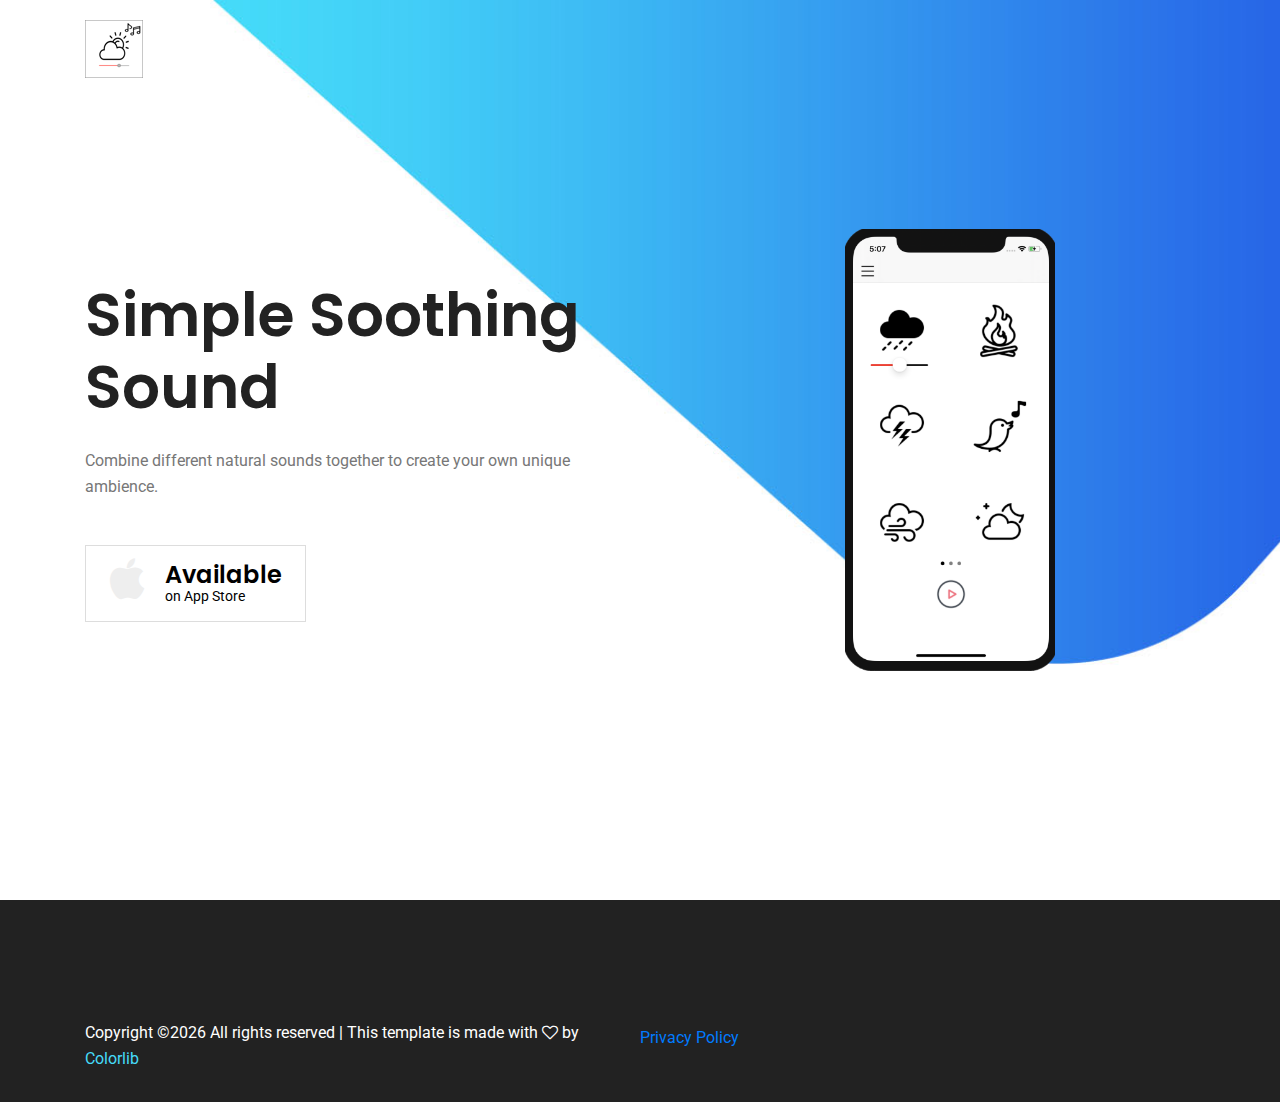
<file: index.html>
<!DOCTYPE html>
<html lang="zxx" class="no-js">

<head>
	<!-- Mobile Specific Meta -->
	<meta name="viewport" content="width=device-width, initial-scale=1, shrink-to-fit=no">
	<!-- Favicon-->
	<link rel="shortcut icon" href="img/fav.png">
	<!-- Author Meta -->
	<meta name="author" content="codepixer">
	<!-- Meta Description -->
	<meta name="description" content="">
	<!-- Meta Keyword -->
	<meta name="keywords" content="">
	<!-- meta character set -->
	<meta charset="UTF-8">
	<!-- Site Title -->
	<title>Simple Soothing Sound</title>

	<link href="https://fonts.googleapis.com/css?family=Poppins:400,600|Roboto:400,400i,500" rel="stylesheet">
	<!--
			CSS
			============================================= -->
	<link rel="stylesheet" href="css/font-awesome.min.css">
	<link rel="stylesheet" href="css/bootstrap.css">
	<link rel="stylesheet" href="css/main.css">
</head>

<body>
	<!-- start header Area -->
	<header id="header">
		<div class="container main-menu">
			<div class="row align-items-center justify-content-between d-flex">
				<div id="logo">
					<a href="index.html"><img src="img/appIcon.png" alt="" title="" /></a>
				</div>
			</div>
		</div>
	</header>
	<!-- end header Area -->

	<!-- start banner Area -->
	<section class="home-banner-area">
		<div class="container">
			<div class="row fullscreen d-flex align-items-center justify-content-between">
				<div class="home-banner-content col-lg-6 col-md-6">
					<h1>
						Simple Soothing Sound
					</h1>
					<p>Combine different natural sounds together to create your own unique ambience.</p>
					<div class="download-button d-flex flex-row justify-content-start">
						<div class="buttons flex-row d-flex">
							<i class="fa fa-apple" aria-hidden="true"></i>
							<div class="desc">
								<a href="https://apps.apple.com/us/app/simple-soothing-sound/id1513480199">
									<p>
										<span>Available</span> <br>
										on App Store
									</p>
								</a>
							</div>
						</div>
					</div>
				</div>
				<div class="banner-img col-lg-4 col-md-6">
					<img class="img-fluid" src="img/apppic.png" alt="">
				</div>
			</div>
		</div>
	</section>
	<!-- End banner Area -->


	<!-- Start Footer Area -->
	<footer class="footer-area section-gap">
		<div class="container">
			<div class="footer-bottom row align-items-center">
				<p class="footer-text m-0 col-lg-6 col-md-12"><!-- Link back to Colorlib can't be removed. Template is licensed under CC BY 3.0. -->
Copyright &copy;<script>document.write(new Date().getFullYear());</script> All rights reserved | This template is made with <i class="fa fa-heart-o" aria-hidden="true"></i> by <a href="https://colorlib.com" target="_blank">Colorlib</a>
				<p><a href="/privacy_policy">Privacy Policy</a></p>
<!-- Link back to Colorlib can't be removed. Template is licensed under CC BY 3.0. --></p>
			</div>
		</div>
	</footer>
	<!-- End Footer Area -->

	<script src="js/vendor/jquery-2.2.4.min.js"></script>
	<!-- <script src="https://cdnjs.cloudflare.com/ajax/libs/popper.js/1.12.9/umd/popper.min.js" integrity="sha384-ApNbgh9B+Y1QKtv3Rn7W3mgPxhU9K/ScQsAP7hUibX39j7fakFPskvXusvfa0b4Q"
	 crossorigin="anonymous"></script> -->
	<script src="js/tilt.jquery.min.js"></script>
	<script src="js/vendor/bootstrap.min.js"></script>
	<!-- <script type="text/javascript" src="https://maps.googleapis.com/maps/api/js?key=AIzaSyBhOdIF3Y9382fqJYt5I_sswSrEw5eihAA"></script> -->
	<!-- <script src="js/easing.min.js"></script> -->
	<!-- <script src="js/hoverIntent.js"></script> -->
	<script src="js/superfish.min.js"></script>
	<!-- <script src="js/jquery.ajaxchimp.min.js"></script> -->
	<script src="js/jquery.magnific-popup.min.js"></script>
	<!-- <script src="js/owl.carousel.min.js"></script> -->
	<!-- <script src="js/owl-carousel-thumb.min.js"></script> -->
	<!-- <script src="js/hexagons.min.js"></script> -->
	<!-- <script src="js/jquery.nice-select.min.js"></script> -->
	<!-- <script src="js/waypoints.min.js"></script> -->
	<!-- <script src="js/mail-script.js"></script> -->
	<script src="js/main.js"></script>
</body>

</html>
</file>
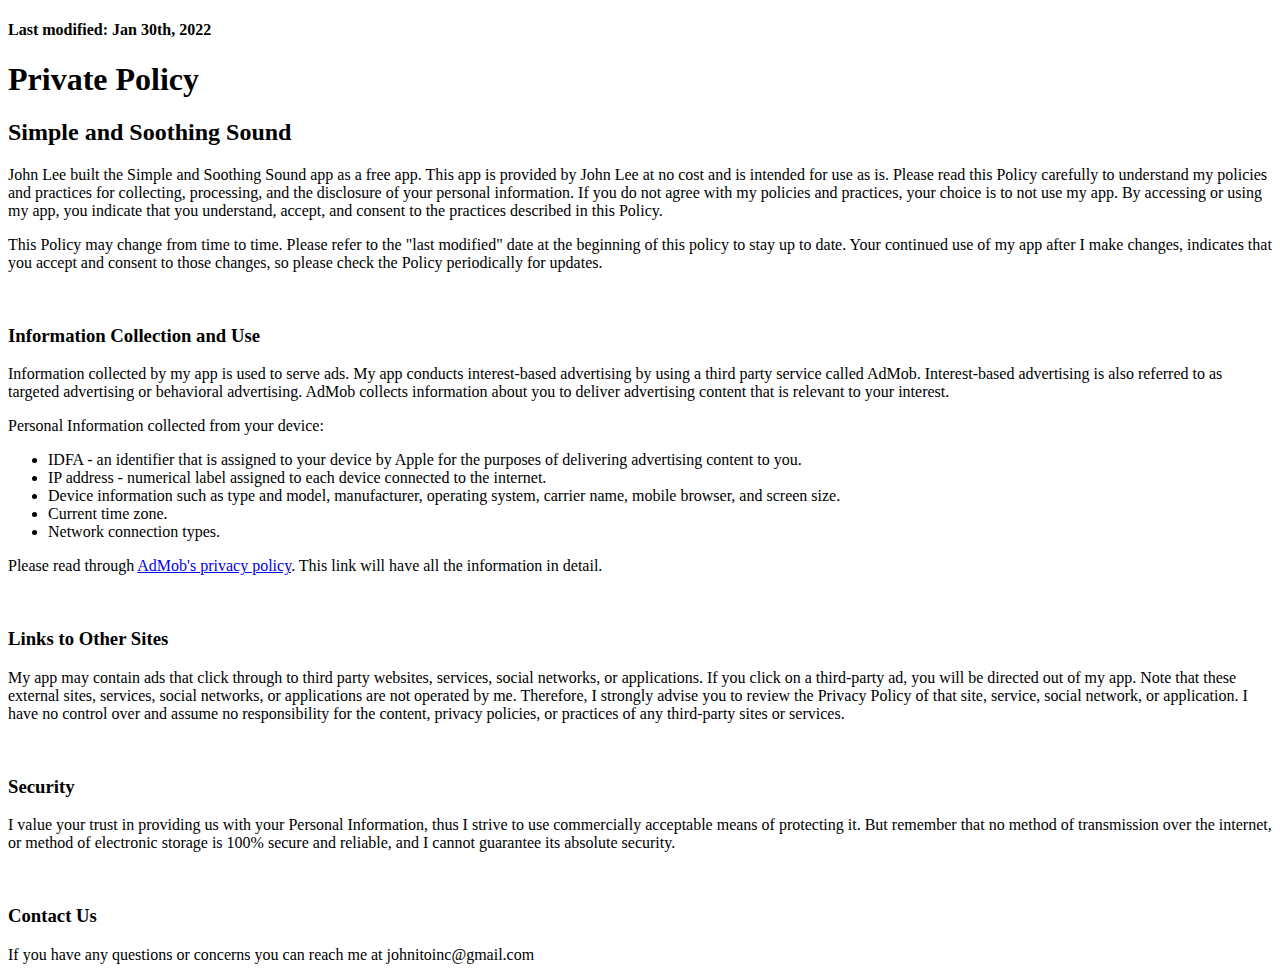
<file: privacy_policy.html>
<!DOCTYPE html>
<html lang="en" dir="ltr">
  <head>
    <meta charset="utf-8">
    <title>Privacy Policy</title>
  </head>
  <body>

    <h4>Last modified: Jan 30th, 2022</h4>
    <h1>Private Policy</h1>
    <h2>Simple and Soothing Sound</h2>

    <p>
      John Lee built the Simple and Soothing Sound app as a free app. This app is provided by John Lee at no cost and is intended for use as is.
      Please read this Policy carefully to understand my policies and practices for collecting, processing, and the disclosure of your personal information. If you do not agree with my policies and practices, your choice is to not use my app. By accessing or using my app, you indicate that you understand, accept, and consent to the practices described in this Policy.
    </p>

    <p>
      This Policy may change from time to time. Please refer to the "last modified" date at the beginning of this policy to stay up to date. Your continued use of my app after I make changes, indicates that you accept and consent to those changes, so please check the Policy periodically for updates.
    </p>

    <br>

    <h3>Information Collection and Use</h3>
    <p>
      Information collected by my app is used to serve ads. My app conducts interest-based advertising by using a third party service called AdMob. Interest-based advertising is also referred to as targeted advertising or behavioral advertising. AdMob collects information about you to deliver advertising content that is relevant to your interest.
    </P>

    <p>
    </p>

    <p>
      Personal Information collected from your device:
      <ul>
        <li>IDFA - an identifier that is assigned to your device by Apple for the purposes of delivering advertising content to you.</li>
        <li>IP address - numerical label assigned to each device connected to the internet.</li>
        <li>Device information such as type and model, manufacturer, operating system, carrier name, mobile browser, and screen size. </li>
        <li>Current time zone.</li>
        <li>Network connection types.</li>
      </ul>
    </p>

    <p>
      Please read through <a href="https://policies.google.com/privacy">AdMob's privacy policy</a>. This link will have all the information in detail.
    </p>

    <br>

    <h3>Links to Other Sites</h3>
    <p>
      My app may contain ads that click through to third party websites, services, social networks, or applications. If you click on a third-party ad, you will be directed out of my app. Note that these external sites, services, social networks, or applications are not operated by me. Therefore, I strongly advise you to review the Privacy Policy of that site, service, social network, or application. I have no control over and assume no responsibility for the content, privacy policies, or practices of any third-party sites or services.
    </p>

    <br>

    <h3>Security</h3>
    <p>
      I value your trust in providing us with your Personal Information, thus I strive to use commercially acceptable means of protecting it. But remember that no method of transmission over the internet, or method of electronic storage is 100% secure and reliable, and I cannot guarantee its absolute security.
    </p>

    <br>

    <h3>Contact Us</h3>
    <p>
      If you have any questions or concerns you can reach me at johnitoinc@gmail.com
    </p>
  </body>
</html>
</file>
<file: css/main.css>
/*--------------------------- Color variations ----------------------*/
/* Medium Layout: 1280px */
/* Tablet Layout: 768px */
/* Mobile Layout: 320px */
/* Wide Mobile Layout: 480px */
/* =================================== */
/*  Basic Style
/* =================================== */
::-moz-selection {
  /* Code for Firefox */
  background-color: #46dbf9;
  color: #fff; }

::selection {
  background-color: #46dbf9;
  color: #fff; }

::-webkit-input-placeholder {
  /* WebKit, Blink, Edge */
  color: #777777;
  font-weight: 300; }

:-moz-placeholder {
  /* Mozilla Firefox 4 to 18 */
  color: #777777;
  opacity: 1;
  font-weight: 300; }

::-moz-placeholder {
  /* Mozilla Firefox 19+ */
  color: #777777;
  opacity: 1;
  font-weight: 300; }

:-ms-input-placeholder {
  /* Internet Explorer 10-11 */
  color: #777777;
  font-weight: 300; }

::-ms-input-placeholder {
  /* Microsoft Edge */
  color: #777777;
  font-weight: 300; }

body {
  color: #777777;
  font-family: "Roboto", sans-serif;
  font-size: 16px;
  font-weight: 400;
  line-height: 1.625em;
  position: relative; }

ol, ul {
  margin: 0;
  padding: 0;
  list-style: none; }

select {
  display: block; }

figure {
  margin: 0; }

a {
  -webkit-transition: all 0.3s ease 0s;
  -moz-transition: all 0.3s ease 0s;
  -o-transition: all 0.3s ease 0s;
  transition: all 0.3s ease 0s; }

iframe {
  border: 0; }

a, a:focus, a:hover {
  text-decoration: none;
  outline: 0; }

.btn.active.focus,
.btn.active:focus,
.btn.focus,
.btn.focus:active,
.btn:active:focus,
.btn:focus {
  text-decoration: none;
  outline: 0; }

.card-panel {
  margin: 0;
  padding: 60px; }

/**
 *  Typography
 *
 **/
.btn i, .btn-large i, .btn-floating i, .btn-large i, .btn-flat i {
  font-size: 1em;
  line-height: inherit; }

.gray-bg {
  background: #f9f9ff; }

h1, h2, h3,
h4, h5, h6 {
  font-family: "Poppins", sans-serif;
  color: #222222;
  line-height: 1.2em !important;
  margin-bottom: 0;
  margin-top: 0;
  font-weight: 600; }

.h1, .h2, .h3,
.h4, .h5, .h6 {
  margin-bottom: 0;
  margin-top: 0;
  font-family: "Poppins", sans-serif;
  font-weight: 600;
  color: #222222; }

h1, .h1 {
  font-size: 36px; }

h2, .h2 {
  font-size: 30px; }

h3, .h3 {
  font-size: 24px; }

h4, .h4 {
  font-size: 18px; }

h5, .h5 {
  font-size: 16px; }

h6, .h6 {
  font-size: 14px;
  color: #222222; }

td, th {
  border-radius: 0px; }

/**
 * For modern browsers
 * 1. The space content is one way to avoid an Opera bug when the
 *    contenteditable attribute is included anywhere else in the document.
 *    Otherwise it causes space to appear at the top and bottom of elements
 *    that are clearfixed.
 * 2. The use of `table` rather than `block` is only necessary if using
 *    `:before` to contain the top-margins of child elements.
 */
.clear::before, .clear::after {
  content: " ";
  display: table; }
.clear::after {
  clear: both; }

.fz-11 {
  font-size: 11px; }

.fz-12 {
  font-size: 12px; }

.fz-13 {
  font-size: 13px; }

.fz-14 {
  font-size: 14px; }

.fz-15 {
  font-size: 15px; }

.fz-16 {
  font-size: 16px; }

.fz-18 {
  font-size: 18px; }

.fz-30 {
  font-size: 30px; }

.fz-48 {
  font-size: 48px !important; }

.fw100 {
  font-weight: 100; }

.fw300 {
  font-weight: 300; }

.fw400 {
  font-weight: 400 !important; }

.fw500 {
  font-weight: 500; }

.f700 {
  font-weight: 700; }

.fsi {
  font-style: italic; }

.mt-10 {
  margin-top: 10px; }

.mt-15 {
  margin-top: 15px; }

.mt-20 {
  margin-top: 20px; }

.mt-25 {
  margin-top: 25px; }

.mt-30 {
  margin-top: 30px; }

.mt-35 {
  margin-top: 35px; }

.mt-40 {
  margin-top: 40px; }

.mt-50 {
  margin-top: 50px; }

.mt-60 {
  margin-top: 60px; }

.mt-70 {
  margin-top: 70px; }

.mt-80 {
  margin-top: 80px; }

.mt-100 {
  margin-top: 100px; }

.mt-120 {
  margin-top: 120px; }

.mt-150 {
  margin-top: 150px; }

.ml-0 {
  margin-left: 0 !important; }

.ml-5 {
  margin-left: 5px !important; }

.ml-10 {
  margin-left: 10px; }

.ml-15 {
  margin-left: 15px; }

.ml-20 {
  margin-left: 20px; }

.ml-30 {
  margin-left: 30px; }

.ml-50 {
  margin-left: 50px; }

.mr-0 {
  margin-right: 0 !important; }

.mr-5 {
  margin-right: 5px !important; }

.mr-15 {
  margin-right: 15px; }

.mr-10 {
  margin-right: 10px; }

.mr-20 {
  margin-right: 20px; }

.mr-30 {
  margin-right: 30px; }

.mr-50 {
  margin-right: 50px; }

.mb-0 {
  margin-bottom: 0px; }

.mb-0-i {
  margin-bottom: 0px !important; }

.mb-5 {
  margin-bottom: 5px; }

.mb-10 {
  margin-bottom: 10px; }

.mb-15 {
  margin-bottom: 15px; }

.mb-20 {
  margin-bottom: 20px; }

.mb-25 {
  margin-bottom: 25px; }

.mb-30 {
  margin-bottom: 30px; }

.mb-40 {
  margin-bottom: 40px; }

.mb-50 {
  margin-bottom: 50px; }

.mb-60 {
  margin-bottom: 60px; }

.mb-70 {
  margin-bottom: 70px; }

.mb-80 {
  margin-bottom: 80px; }

.mb-90 {
  margin-bottom: 90px; }

.mb-100 {
  margin-bottom: 100px; }

.pt-0 {
  padding-top: 0px; }

.pt-10 {
  padding-top: 10px; }

.pt-15 {
  padding-top: 15px; }

.pt-20 {
  padding-top: 20px; }

.pt-25 {
  padding-top: 25px; }

.pt-30 {
  padding-top: 30px; }

.pt-40 {
  padding-top: 40px; }

.pt-50 {
  padding-top: 50px; }

.pt-60 {
  padding-top: 60px; }

.pt-70 {
  padding-top: 70px; }

.pt-80 {
  padding-top: 80px; }

.pt-90 {
  padding-top: 90px; }

.pt-100 {
  padding-top: 100px; }

.pt-120 {
  padding-top: 120px; }

.pt-150 {
  padding-top: 150px; }

.pt-170 {
  padding-top: 170px; }

.pb-0 {
  padding-bottom: 0px; }

.pb-10 {
  padding-bottom: 10px; }

.pb-15 {
  padding-bottom: 15px; }

.pb-20 {
  padding-bottom: 20px; }

.pb-25 {
  padding-bottom: 25px; }

.pb-30 {
  padding-bottom: 30px; }

.pb-40 {
  padding-bottom: 40px; }

.pb-50 {
  padding-bottom: 50px; }

.pb-60 {
  padding-bottom: 60px; }

.pb-70 {
  padding-bottom: 70px; }

.pb-80 {
  padding-bottom: 80px; }

.pb-90 {
  padding-bottom: 90px; }

.pb-100 {
  padding-bottom: 100px; }

.pb-120 {
  padding-bottom: 120px; }

.pb-150 {
  padding-bottom: 150px; }

.pr-30 {
  padding-right: 30px; }

.pl-30 {
  padding-left: 30px; }

.pl-90 {
  padding-left: 90px; }

.p-40 {
  padding: 40px; }

.float-left {
  float: left; }

.float-right {
  float: right; }

.text-italic {
  font-style: italic; }

.text-white {
  color: #fff; }

.text-black {
  color: #000; }

.transition {
  -webkit-transition: all 0.3s ease 0s;
  -moz-transition: all 0.3s ease 0s;
  -o-transition: all 0.3s ease 0s;
  transition: all 0.3s ease 0s; }

.section-full {
  padding: 100px 0; }

.section-half {
  padding: 75px 0; }

.text-center {
  text-align: center; }

.text-left {
  text-align: left; }

.text-rigth {
  text-align: right; }

.flex {
  display: -webkit-box;
  display: -webkit-flex;
  display: -moz-flex;
  display: -ms-flexbox;
  display: flex; }

.inline-flex {
  display: -webkit-inline-box;
  display: -webkit-inline-flex;
  display: -moz-inline-flex;
  display: -ms-inline-flexbox;
  display: inline-flex; }

.flex-grow {
  -webkit-box-flex: 1;
  -webkit-flex-grow: 1;
  -moz-flex-grow: 1;
  -ms-flex-positive: 1;
  flex-grow: 1; }

.flex-wrap {
  -webkit-flex-wrap: wrap;
  -moz-flex-wrap: wrap;
  -ms-flex-wrap: wrap;
  flex-wrap: wrap; }

.flex-left {
  -webkit-box-pack: start;
  -ms-flex-pack: start;
  -webkit-justify-content: flex-start;
  -moz-justify-content: flex-start;
  justify-content: flex-start; }

.flex-middle {
  -webkit-box-align: center;
  -ms-flex-align: center;
  -webkit-align-items: center;
  -moz-align-items: center;
  align-items: center; }

.flex-right {
  -webkit-box-pack: end;
  -ms-flex-pack: end;
  -webkit-justify-content: flex-end;
  -moz-justify-content: flex-end;
  justify-content: flex-end; }

.flex-top {
  -webkit-align-self: flex-start;
  -moz-align-self: flex-start;
  -ms-flex-item-align: start;
  align-self: flex-start; }

.flex-center {
  -webkit-box-pack: center;
  -ms-flex-pack: center;
  -webkit-justify-content: center;
  -moz-justify-content: center;
  justify-content: center; }

.flex-bottom {
  -webkit-align-self: flex-end;
  -moz-align-self: flex-end;
  -ms-flex-item-align: end;
  align-self: flex-end; }

.space-between {
  -webkit-box-pack: justify;
  -ms-flex-pack: justify;
  -webkit-justify-content: space-between;
  -moz-justify-content: space-between;
  justify-content: space-between; }

.space-around {
  -ms-flex-pack: distribute;
  -webkit-justify-content: space-around;
  -moz-justify-content: space-around;
  justify-content: space-around; }

.flex-column {
  -webkit-box-direction: normal;
  -webkit-box-orient: vertical;
  -webkit-flex-direction: column;
  -moz-flex-direction: column;
  -ms-flex-direction: column;
  flex-direction: column; }

.flex-cell {
  display: -webkit-box;
  display: -webkit-flex;
  display: -moz-flex;
  display: -ms-flexbox;
  display: flex;
  -webkit-box-flex: 1;
  -webkit-flex-grow: 1;
  -moz-flex-grow: 1;
  -ms-flex-positive: 1;
  flex-grow: 1; }

.display-table {
  display: table; }

.light {
  color: #fff; }

.dark {
  color: #000; }

.relative {
  position: relative; }

.overflow-hidden {
  overflow: hidden; }

.overlay {
  position: absolute;
  left: 0;
  right: 0;
  top: 0;
  bottom: 0; }

.container.fullwidth {
  width: 100%; }
.container.no-padding {
  padding-left: 0;
  padding-right: 0; }

.no-padding {
  padding: 0; }

.section-bg {
  background: #f9fafc; }

@media (max-width: 767px) {
  .no-flex-xs {
    display: block !important; } }

.row.no-margin {
  margin-left: 0;
  margin-right: 0; }

.section-gap {
  padding: 30px 0; }
  @media (max-width: 100px) {
    .section-gap {
      padding: 30px 0; } }

.section-gap-top {
  padding-top: 150px; }
  @media (max-width: 991px) {
    .section-gap-top {
      padding-top: 70px; } }

.section-gap-bottom {
  padding-bottom: 150px; }
  @media (max-width: 991px) {
    .section-gap-bottom {
      padding-bottom: 70px; } }

.margin-gap-bottom {
  margin-bottom: 150px; }
  @media (max-width: 991px) {
    .margin-gap-bottom {
      margin-bottom: 70px; } }

.section-title {
  margin-bottom: 80px; }
  @media (max-width: 991px) {
    .section-title {
      margin-bottom: 40px; } }
  .section-title h2 {
    margin-bottom: 20px;
    font-size: 36px; }
    @media (max-width: 413px) {
      .section-title h2 {
        font-size: 30px; } }
  .section-title p {
    font-size: 16px;
    margin-bottom: 0; }
    @media (max-width: 991.98px) {
      .section-title p br {
        display: none; } }

.alert-msg {
  color: #008000; }

.p1-gradient-bg, .buttons.gray:hover, .primary-btn, .feature-area .single-feature .title .lnr, .testimonials-area .owl-thumb-item.active .overlay-grad, .testimonials-area .owl-thumb-item .overlay-grad:hover, .single-price:hover .price-btn, .top-category-widget-area .single-cat-widget:hover .overlay-bg, .post-content-area .single-post .primary-btn:hover, .blog-pagination .page-item.active .page-link, .blog-pagination .page-link:hover, .widget-wrap .newsletter-widget .bbtns, .footer-area .single-footer-widget .click-btn, .footer-area .footer-bottom .footer-social a:hover {
  background-image: -moz-linear-gradient(0deg, #46dbf9 0%, #204be3 100%);
  background-image: -webkit-linear-gradient(0deg, #46dbf9 0%, #204be3 100%);
  background-image: -ms-linear-gradient(0deg, #46dbf9 0%, #204be3 100%);
  background-image: -o-linear-gradient(0deg, #46dbf9 0%, #204be3 100%); }

.p1-gradient-color {
  background: -moz-linear-gradient(0deg, #46dbf9 0%, #204be3 100%);
  background: -webkit-linear-gradient(0deg, #46dbf9 0%, #204be3 100%);
  background: -ms-linear-gradient(0deg, #46dbf9 0%, #204be3 100%);
  -webkit-background-clip: text;
  -webkit-text-fill-color: transparent; }

@media (max-width: 991px) {
  .download-button {
    -webkit-box-direction: normal !important;
    -webkit-box-orient: vertical !important;
    -webkit-flex-direction: column !important;
    -moz-flex-direction: column !important;
    -ms-flex-direction: column !important;
    flex-direction: column !important; } }
.buttons {
  padding: 20px 24px 8px;
  max-width: 225px;
  margin-right: 10px;
  border: 1px solid #dddddd;
  -webkit-transition: all 0.3s ease 0s;
  -moz-transition: all 0.3s ease 0s;
  -o-transition: all 0.3s ease 0s;
  transition: all 0.3s ease 0s;
  background-color: #fff;
  color: #000 !important; }
  @media (max-width: 991px) {
    .buttons:first-child {
      margin-bottom: 16px; } }
  .buttons i {
    font-size: 44px;
    padding-right: 20px;
    color: #eeeeee;
    margin-top: -8px; }
  .buttons:hover {
    cursor: pointer;
    box-shadow: 0px 10px 20px 0px rgba(0, 0, 0, 0.1);
    background-color: #46dbf9;
    color: #fff !important;
    border: 1px solid transparent; }
    .buttons:hover a {
      color: #fff; }
  .buttons a {
    color: #000; }
  .buttons p {
    margin-bottom: 8px !important;
    font-size: 14px;
    line-height: 18px;
    text-align: left; }
    .buttons p span {
      font-size: 24px;
      font-weight: 600;
      font-family: "Poppins", sans-serif; }
  .buttons.dark {
    background-color: #000;
    color: #fff !important;
    border: 1px solid #000; }
    .buttons.dark i {
      color: #fff; }
    .buttons.dark a {
      color: #fff; }
    .buttons.dark:hover {
      background-color: #46dbf9;
      border: 1px solid transparent; }
  .buttons.gray {
    background-color: #393939;
    color: #fff !important;
    border: 1px solid #393939; }
    .buttons.gray i {
      color: #fff; }
    .buttons.gray a {
      color: #fff; }
    .buttons.gray:hover {
      border: 1px solid transparent; }

.primary-btn {
  height: 50px;
  line-height: 50px;
  padding-left: 45px;
  padding-right: 45px;
  border-radius: 0px;
  border: 1px solid transparent;
  background-origin: border-box;
  color: #fff;
  display: inline-block;
  font-size: 13px;
  font-weight: 500;
  position: relative;
  -webkit-transition: all 0.3s ease 0s;
  -moz-transition: all 0.3s ease 0s;
  -o-transition: all 0.3s ease 0s;
  transition: all 0.3s ease 0s;
  cursor: pointer;
  position: relative; }
  .primary-btn:focus {
    outline: none; }
  .primary-btn:hover {
    background: transparent;
    color: #46dbf9;
    border-color: #46dbf9; }
  .primary-btn.white {
    border: 1px solid #fff;
    color: #fff; }
    .primary-btn.white:hover {
      background: #fff;
      color: #46dbf9; }

.white_bg_btn {
  display: inline-block;
  background: #f9f9ff;
  padding: 0px 35px;
  color: #222222;
  font-size: 13px;
  font-weight: 400;
  line-height: 34px;
  border-radius: 0px;
  outline: none !important;
  box-shadow: none !important;
  text-align: center;
  border: 1px solid #eeeeee;
  cursor: pointer;
  -webkit-transition: all 0.3s ease 0s;
  -moz-transition: all 0.3s ease 0s;
  -o-transition: all 0.3s ease 0s;
  transition: all 0.3s ease 0s; }
  .white_bg_btn:hover {
    background: #46dbf9;
    color: #fff;
    border: 1px solid #46dbf9; }

.overlay {
  position: absolute;
  left: 0;
  right: 0;
  top: 0;
  bottom: 0; }

.sample-text-area {
  background: #fff;
  padding: 100px 0 70px 0; }

.text-heading {
  margin-bottom: 30px;
  font-size: 24px; }

b, sup, sub, u, del {
  color: #46dbf9; }

h1 {
  font-size: 36px; }

h2 {
  font-size: 30px; }

h3 {
  font-size: 24px; }

h4 {
  font-size: 18px; }

h5 {
  font-size: 16px; }

h6 {
  font-size: 14px; }

h1, h2, h3, h4, h5, h6 {
  line-height: 1.5em; }

.typography h1, .typography h2, .typography h3, .typography h4, .typography h5, .typography h6 {
  color: #777777; }

.button-area {
  background: #fff; }
  .button-area .border-top-generic {
    padding: 70px 15px;
    border-top: 1px dotted #eee; }

.button-group-area .genric-btn {
  margin-right: 10px;
  margin-top: 10px; }
  .button-group-area .genric-btn:last-child {
    margin-right: 0; }

.genric-btn {
  display: inline-block;
  outline: none;
  line-height: 40px;
  padding: 0 30px;
  font-size: .8em;
  text-align: center;
  text-decoration: none;
  font-weight: 500;
  cursor: pointer;
  -webkit-transition: all 0.3s ease 0s;
  -moz-transition: all 0.3s ease 0s;
  -o-transition: all 0.3s ease 0s;
  transition: all 0.3s ease 0s; }
  .genric-btn:focus {
    outline: none; }
  .genric-btn.e-large {
    padding: 0 40px;
    line-height: 50px; }
  .genric-btn.large {
    line-height: 45px; }
  .genric-btn.medium {
    line-height: 30px; }
  .genric-btn.small {
    line-height: 25px; }
  .genric-btn.radius {
    border-radius: 3px; }
  .genric-btn.circle {
    border-radius: 20px; }
  .genric-btn.arrow {
    display: -webkit-inline-box;
    display: -ms-inline-flexbox;
    display: inline-flex;
    -webkit-box-align: center;
    -ms-flex-align: center;
    align-items: center; }
    .genric-btn.arrow span {
      margin-left: 10px; }
  .genric-btn.default {
    color: #222222;
    background: #f9f9ff;
    border: 1px solid transparent; }
    .genric-btn.default:hover {
      border: 1px solid #f9f9ff;
      background: #fff; }
  .genric-btn.default-border {
    border: 1px solid #f9f9ff;
    background: #fff; }
    .genric-btn.default-border:hover {
      color: #222222;
      background: #f9f9ff;
      border: 1px solid transparent; }
  .genric-btn.primary {
    color: #fff;
    background: #46dbf9;
    border: 1px solid transparent; }
    .genric-btn.primary:hover {
      color: #46dbf9;
      border: 1px solid #46dbf9;
      background: #fff; }
  .genric-btn.primary-border {
    color: #46dbf9;
    border: 1px solid #46dbf9;
    background: #fff; }
    .genric-btn.primary-border:hover {
      color: #fff;
      background: #46dbf9;
      border: 1px solid transparent; }
  .genric-btn.success {
    color: #fff;
    background: #4cd3e3;
    border: 1px solid transparent; }
    .genric-btn.success:hover {
      color: #4cd3e3;
      border: 1px solid #4cd3e3;
      background: #fff; }
  .genric-btn.success-border {
    color: #4cd3e3;
    border: 1px solid #4cd3e3;
    background: #fff; }
    .genric-btn.success-border:hover {
      color: #fff;
      background: #4cd3e3;
      border: 1px solid transparent; }
  .genric-btn.info {
    color: #fff;
    background: #38a4ff;
    border: 1px solid transparent; }
    .genric-btn.info:hover {
      color: #38a4ff;
      border: 1px solid #38a4ff;
      background: #fff; }
  .genric-btn.info-border {
    color: #38a4ff;
    border: 1px solid #38a4ff;
    background: #fff; }
    .genric-btn.info-border:hover {
      color: #fff;
      background: #38a4ff;
      border: 1px solid transparent; }
  .genric-btn.warning {
    color: #fff;
    background: #f4e700;
    border: 1px solid transparent; }
    .genric-btn.warning:hover {
      color: #f4e700;
      border: 1px solid #f4e700;
      background: #fff; }
  .genric-btn.warning-border {
    color: #f4e700;
    border: 1px solid #f4e700;
    background: #fff; }
    .genric-btn.warning-border:hover {
      color: #fff;
      background: #f4e700;
      border: 1px solid transparent; }
  .genric-btn.danger {
    color: #fff;
    background: #f44a40;
    border: 1px solid transparent; }
    .genric-btn.danger:hover {
      color: #f44a40;
      border: 1px solid #f44a40;
      background: #fff; }
  .genric-btn.danger-border {
    color: #f44a40;
    border: 1px solid #f44a40;
    background: #fff; }
    .genric-btn.danger-border:hover {
      color: #fff;
      background: #f44a40;
      border: 1px solid transparent; }
  .genric-btn.link {
    color: #222222;
    background: #f9f9ff;
    text-decoration: underline;
    border: 1px solid transparent; }
    .genric-btn.link:hover {
      color: #222222;
      border: 1px solid #f9f9ff;
      background: #fff; }
  .genric-btn.link-border {
    color: #222222;
    border: 1px solid #f9f9ff;
    background: #fff;
    text-decoration: underline; }
    .genric-btn.link-border:hover {
      color: #222222;
      background: #f9f9ff;
      border: 1px solid transparent; }
  .genric-btn.disable {
    color: #222222, 0.3;
    background: #f9f9ff;
    border: 1px solid transparent;
    cursor: not-allowed; }

.generic-blockquote {
  padding: 30px 50px 30px 30px;
  background: #f9f9ff;
  border-left: 2px solid #46dbf9; }

.progress-table-wrap {
  overflow-x: scroll; }

.progress-table {
  background: #f9f9ff;
  padding: 15px 0px 30px 0px;
  min-width: 800px; }
  .progress-table .serial {
    width: 11.83%;
    padding-left: 30px; }
  .progress-table .country {
    width: 28.07%; }
  .progress-table .visit {
    width: 19.74%; }
  .progress-table .percentage {
    width: 40.36%;
    padding-right: 50px; }
  .progress-table .table-head {
    display: flex; }
    .progress-table .table-head .serial, .progress-table .table-head .country, .progress-table .table-head .visit, .progress-table .table-head .percentage {
      color: #222222;
      line-height: 40px;
      text-transform: uppercase;
      font-weight: 500; }
  .progress-table .table-row {
    padding: 15px 0;
    border-top: 1px solid #edf3fd;
    display: flex; }
    .progress-table .table-row .serial, .progress-table .table-row .country, .progress-table .table-row .visit, .progress-table .table-row .percentage {
      display: flex;
      align-items: center; }
    .progress-table .table-row .country img {
      margin-right: 15px; }
    .progress-table .table-row .percentage .progress {
      width: 80%;
      border-radius: 0px;
      background: transparent; }
      .progress-table .table-row .percentage .progress .progress-bar {
        height: 5px;
        line-height: 5px; }
        .progress-table .table-row .percentage .progress .progress-bar.color-1 {
          background-color: #6382e6; }
        .progress-table .table-row .percentage .progress .progress-bar.color-2 {
          background-color: #e66686; }
        .progress-table .table-row .percentage .progress .progress-bar.color-3 {
          background-color: #f09359; }
        .progress-table .table-row .percentage .progress .progress-bar.color-4 {
          background-color: #73fbaf; }
        .progress-table .table-row .percentage .progress .progress-bar.color-5 {
          background-color: #73fbaf; }
        .progress-table .table-row .percentage .progress .progress-bar.color-6 {
          background-color: #6382e6; }
        .progress-table .table-row .percentage .progress .progress-bar.color-7 {
          background-color: #a367e7; }
        .progress-table .table-row .percentage .progress .progress-bar.color-8 {
          background-color: #e66686; }

.single-gallery-image {
  margin-top: 30px;
  background-repeat: no-repeat !important;
  background-position: center center !important;
  background-size: cover !important;
  height: 200px; }

.list-style {
  width: 14px;
  height: 14px; }

.unordered-list li {
  position: relative;
  padding-left: 30px;
  line-height: 1.82em !important; }
  .unordered-list li:before {
    content: "";
    position: absolute;
    width: 14px;
    height: 14px;
    border: 3px solid #46dbf9;
    background: #fff;
    top: 4px;
    left: 0;
    border-radius: 50%; }

.ordered-list {
  margin-left: 30px; }
  .ordered-list li {
    list-style-type: decimal-leading-zero;
    color: #46dbf9;
    font-weight: 500;
    line-height: 1.82em !important; }
    .ordered-list li span {
      font-weight: 300;
      color: #777777; }

.ordered-list-alpha li {
  margin-left: 30px;
  list-style-type: lower-alpha;
  color: #46dbf9;
  font-weight: 500;
  line-height: 1.82em !important; }
  .ordered-list-alpha li span {
    font-weight: 300;
    color: #777777; }

.ordered-list-roman li {
  margin-left: 30px;
  list-style-type: lower-roman;
  color: #46dbf9;
  font-weight: 500;
  line-height: 1.82em !important; }
  .ordered-list-roman li span {
    font-weight: 300;
    color: #777777; }

.single-input {
  display: block;
  width: 100%;
  line-height: 40px;
  border: none;
  outline: none;
  background: #f9f9ff;
  padding: 0 20px; }
  .single-input:focus {
    outline: none; }

.input-group-icon {
  position: relative; }
  .input-group-icon .icon {
    position: absolute;
    left: 20px;
    top: 0;
    line-height: 40px;
    z-index: 3; }
    .input-group-icon .icon i {
      color: #797979; }
  .input-group-icon .single-input {
    padding-left: 45px; }

.single-textarea {
  display: block;
  width: 100%;
  line-height: 40px;
  border: none;
  outline: none;
  background: #f9f9ff;
  padding: 0 20px;
  height: 100px;
  resize: none; }
  .single-textarea:focus {
    outline: none; }

.single-input-primary {
  display: block;
  width: 100%;
  line-height: 40px;
  border: 1px solid transparent;
  outline: none;
  background: #f9f9ff;
  padding: 0 20px; }
  .single-input-primary:focus {
    outline: none;
    border: 1px solid #46dbf9; }

.single-input-accent {
  display: block;
  width: 100%;
  line-height: 40px;
  border: 1px solid transparent;
  outline: none;
  background: #f9f9ff;
  padding: 0 20px; }
  .single-input-accent:focus {
    outline: none;
    border: 1px solid #eb6b55; }

.single-input-secondary {
  display: block;
  width: 100%;
  line-height: 40px;
  border: 1px solid transparent;
  outline: none;
  background: #f9f9ff;
  padding: 0 20px; }
  .single-input-secondary:focus {
    outline: none;
    border: 1px solid #f09359; }

.default-switch {
  width: 35px;
  height: 17px;
  border-radius: 8.5px;
  background: #f9f9ff;
  position: relative;
  cursor: pointer; }
  .default-switch input {
    position: absolute;
    left: 0;
    top: 0;
    right: 0;
    bottom: 0;
    width: 100%;
    height: 100%;
    opacity: 0;
    cursor: pointer; }
    .default-switch input + label {
      position: absolute;
      top: 1px;
      left: 1px;
      width: 15px;
      height: 15px;
      border-radius: 50%;
      background: #46dbf9;
      -webkit-transition: all 0.2s;
      -moz-transition: all 0.2s;
      -o-transition: all 0.2s;
      transition: all 0.2s;
      box-shadow: 0px 4px 5px 0px rgba(0, 0, 0, 0.2);
      cursor: pointer; }
    .default-switch input:checked + label {
      left: 19px; }

.primary-switch {
  width: 35px;
  height: 17px;
  border-radius: 8.5px;
  background: #f9f9ff;
  position: relative;
  cursor: pointer; }
  .primary-switch input {
    position: absolute;
    left: 0;
    top: 0;
    right: 0;
    bottom: 0;
    width: 100%;
    height: 100%;
    opacity: 0; }
    .primary-switch input + label {
      position: absolute;
      left: 0;
      top: 0;
      right: 0;
      bottom: 0;
      width: 100%;
      height: 100%; }
      .primary-switch input + label:before {
        content: "";
        position: absolute;
        left: 0;
        top: 0;
        right: 0;
        bottom: 0;
        width: 100%;
        height: 100%;
        background: transparent;
        border-radius: 8.5px;
        cursor: pointer;
        -webkit-transition: all 0.2s;
        -moz-transition: all 0.2s;
        -o-transition: all 0.2s;
        transition: all 0.2s; }
      .primary-switch input + label:after {
        content: "";
        position: absolute;
        top: 1px;
        left: 1px;
        width: 15px;
        height: 15px;
        border-radius: 50%;
        background: #fff;
        -webkit-transition: all 0.2s;
        -moz-transition: all 0.2s;
        -o-transition: all 0.2s;
        transition: all 0.2s;
        box-shadow: 0px 4px 5px 0px rgba(0, 0, 0, 0.2);
        cursor: pointer; }
    .primary-switch input:checked + label:after {
      left: 19px; }
    .primary-switch input:checked + label:before {
      background: #46dbf9; }

.confirm-switch {
  width: 35px;
  height: 17px;
  border-radius: 8.5px;
  background: #f9f9ff;
  position: relative;
  cursor: pointer; }
  .confirm-switch input {
    position: absolute;
    left: 0;
    top: 0;
    right: 0;
    bottom: 0;
    width: 100%;
    height: 100%;
    opacity: 0; }
    .confirm-switch input + label {
      position: absolute;
      left: 0;
      top: 0;
      right: 0;
      bottom: 0;
      width: 100%;
      height: 100%; }
      .confirm-switch input + label:before {
        content: "";
        position: absolute;
        left: 0;
        top: 0;
        right: 0;
        bottom: 0;
        width: 100%;
        height: 100%;
        background: transparent;
        border-radius: 8.5px;
        -webkit-transition: all 0.2s;
        -moz-transition: all 0.2s;
        -o-transition: all 0.2s;
        transition: all 0.2s;
        cursor: pointer; }
      .confirm-switch input + label:after {
        content: "";
        position: absolute;
        top: 1px;
        left: 1px;
        width: 15px;
        height: 15px;
        border-radius: 50%;
        background: #fff;
        -webkit-transition: all 0.2s;
        -moz-transition: all 0.2s;
        -o-transition: all 0.2s;
        transition: all 0.2s;
        box-shadow: 0px 4px 5px 0px rgba(0, 0, 0, 0.2);
        cursor: pointer; }
    .confirm-switch input:checked + label:after {
      left: 19px; }
    .confirm-switch input:checked + label:before {
      background: #4cd3e3; }

.primary-checkbox {
  width: 16px;
  height: 16px;
  border-radius: 3px;
  background: #f9f9ff;
  position: relative;
  cursor: pointer; }
  .primary-checkbox input {
    position: absolute;
    left: 0;
    top: 0;
    right: 0;
    bottom: 0;
    width: 100%;
    height: 100%;
    opacity: 0; }
    .primary-checkbox input + label {
      position: absolute;
      left: 0;
      top: 0;
      right: 0;
      bottom: 0;
      width: 100%;
      height: 100%;
      border-radius: 3px;
      cursor: pointer;
      border: 1px solid #f1f1f1; }
    .primary-checkbox input:checked + label {
      background: url(../img/elements/primary-check.png) no-repeat center center/cover;
      border: none; }

.confirm-checkbox {
  width: 16px;
  height: 16px;
  border-radius: 3px;
  background: #f9f9ff;
  position: relative;
  cursor: pointer; }
  .confirm-checkbox input {
    position: absolute;
    left: 0;
    top: 0;
    right: 0;
    bottom: 0;
    width: 100%;
    height: 100%;
    opacity: 0; }
    .confirm-checkbox input + label {
      position: absolute;
      left: 0;
      top: 0;
      right: 0;
      bottom: 0;
      width: 100%;
      height: 100%;
      border-radius: 3px;
      cursor: pointer;
      border: 1px solid #f1f1f1; }
    .confirm-checkbox input:checked + label {
      background: url(../img/elements/success-check.png) no-repeat center center/cover;
      border: none; }

.disabled-checkbox {
  width: 16px;
  height: 16px;
  border-radius: 3px;
  background: #f9f9ff;
  position: relative;
  cursor: pointer; }
  .disabled-checkbox input {
    position: absolute;
    left: 0;
    top: 0;
    right: 0;
    bottom: 0;
    width: 100%;
    height: 100%;
    opacity: 0; }
    .disabled-checkbox input + label {
      position: absolute;
      left: 0;
      top: 0;
      right: 0;
      bottom: 0;
      width: 100%;
      height: 100%;
      border-radius: 3px;
      cursor: pointer;
      border: 1px solid #f1f1f1; }
    .disabled-checkbox input:disabled {
      cursor: not-allowed;
      z-index: 3; }
    .disabled-checkbox input:checked + label {
      background: url(../img/elements/disabled-check.png) no-repeat center center/cover;
      border: none; }

.primary-radio {
  width: 16px;
  height: 16px;
  border-radius: 8px;
  background: #f9f9ff;
  position: relative;
  cursor: pointer; }
  .primary-radio input {
    position: absolute;
    left: 0;
    top: 0;
    right: 0;
    bottom: 0;
    width: 100%;
    height: 100%;
    opacity: 0; }
    .primary-radio input + label {
      position: absolute;
      left: 0;
      top: 0;
      right: 0;
      bottom: 0;
      width: 100%;
      height: 100%;
      border-radius: 8px;
      cursor: pointer;
      border: 1px solid #f1f1f1; }
    .primary-radio input:checked + label {
      background: url(../img/elements/primary-radio.png) no-repeat center center/cover;
      border: none; }

.confirm-radio {
  width: 16px;
  height: 16px;
  border-radius: 8px;
  background: #f9f9ff;
  position: relative;
  cursor: pointer; }
  .confirm-radio input {
    position: absolute;
    left: 0;
    top: 0;
    right: 0;
    bottom: 0;
    width: 100%;
    height: 100%;
    opacity: 0; }
    .confirm-radio input + label {
      position: absolute;
      left: 0;
      top: 0;
      right: 0;
      bottom: 0;
      width: 100%;
      height: 100%;
      border-radius: 8px;
      cursor: pointer;
      border: 1px solid #f1f1f1; }
    .confirm-radio input:checked + label {
      background: url(../img/elements/success-radio.png) no-repeat center center/cover;
      border: none; }

.disabled-radio {
  width: 16px;
  height: 16px;
  border-radius: 8px;
  background: #f9f9ff;
  position: relative;
  cursor: pointer; }
  .disabled-radio input {
    position: absolute;
    left: 0;
    top: 0;
    right: 0;
    bottom: 0;
    width: 100%;
    height: 100%;
    opacity: 0; }
    .disabled-radio input + label {
      position: absolute;
      left: 0;
      top: 0;
      right: 0;
      bottom: 0;
      width: 100%;
      height: 100%;
      border-radius: 8px;
      cursor: pointer;
      border: 1px solid #f1f1f1; }
    .disabled-radio input:disabled {
      cursor: not-allowed;
      z-index: 3; }
    .disabled-radio input:checked + label {
      background: url(../img/elements/disabled-radio.png) no-repeat center center/cover;
      border: none; }

.default-select {
  height: 40px; }
  .default-select .nice-select {
    border: none;
    border-radius: 0px;
    height: 40px;
    background: #f9f9ff;
    padding-left: 20px;
    padding-right: 40px; }
    .default-select .nice-select .list {
      margin-top: 0;
      border: none;
      border-radius: 0px;
      box-shadow: none;
      width: 100%;
      padding: 10px 0 10px 0px; }
      .default-select .nice-select .list .option {
        font-weight: 300;
        -webkit-transition: all 0.3s ease 0s;
        -moz-transition: all 0.3s ease 0s;
        -o-transition: all 0.3s ease 0s;
        transition: all 0.3s ease 0s;
        line-height: 28px;
        min-height: 28px;
        font-size: 12px;
        padding-left: 20px; }
        .default-select .nice-select .list .option.selected {
          color: #46dbf9;
          background: transparent; }
        .default-select .nice-select .list .option:hover {
          color: #46dbf9;
          background: transparent; }
  .default-select .current {
    margin-right: 50px;
    font-weight: 300; }
  .default-select .nice-select::after {
    right: 20px; }

.form-select {
  height: 40px;
  width: 100%; }
  .form-select .nice-select {
    border: none;
    border-radius: 0px;
    height: 40px;
    background: #f9f9ff;
    padding-left: 45px;
    padding-right: 40px;
    width: 100%; }
    .form-select .nice-select .list {
      margin-top: 0;
      border: none;
      border-radius: 0px;
      box-shadow: none;
      width: 100%;
      padding: 10px 0 10px 0px; }
      .form-select .nice-select .list .option {
        font-weight: 300;
        -webkit-transition: all 0.3s ease 0s;
        -moz-transition: all 0.3s ease 0s;
        -o-transition: all 0.3s ease 0s;
        transition: all 0.3s ease 0s;
        line-height: 28px;
        min-height: 28px;
        font-size: 12px;
        padding-left: 45px; }
        .form-select .nice-select .list .option.selected {
          color: #46dbf9;
          background: transparent; }
        .form-select .nice-select .list .option:hover {
          color: #46dbf9;
          background: transparent; }
  .form-select .current {
    margin-right: 50px;
    font-weight: 300; }
  .form-select .nice-select::after {
    right: 20px; }

/*--------------------------------------------------------------
# Header
--------------------------------------------------------------*/
.main-menu {
  padding-top: 20px; }
  .main-menu > .row {
    padding: 0 15px; }

#header {
  padding: 0px 0px 20px 0px;
  position: fixed;
  left: 0;
  top: 0;
  right: 0;
  transition: all 0.5s;
  z-index: 997; }

.header-scrolled {
  background: rgba(70, 219, 249, 0.9);
  transition: all 0.5s; }

@media (max-width: 673px) {
  #logo {
    margin-left: 20px; } }
#header #logo h1 {
  font-size: 34px;
  margin: 0;
  padding: 0;
  line-height: 1;
  font-weight: 700;
  letter-spacing: 3px; }

#header #logo h1 a,
#header #logo h1 a:hover {
  color: #fff;
  padding-left: 10px;
  border-left: 4px solid #46dbf9; }

#header #logo img {
  padding: 0;
  margin: 0; }

@media (max-width: 768px) {
  #header #logo h1 {
    font-size: 28px; }

  #header #logo img {
    max-height: 40px; } }
/*--------------------------------------------------------------
# Navigation Menu
--------------------------------------------------------------*/
/* Nav Menu Essentials */
.nav-menu,
.nav-menu * {
  margin: 0;
  padding: 0;
  list-style: none; }

.nav-menu ul {
  position: absolute;
  display: none;
  top: 100%;
  left: 0;
  z-index: 99;
  background: rgba(255, 255, 255, 0.9); }

.nav-menu li {
  position: relative;
  white-space: nowrap; }

.nav-menu > li {
  float: left; }

.nav-menu li:hover > ul,
.nav-menu li.sfHover > ul {
  display: block; }

.nav-menu ul ul {
  top: 0;
  left: 100%; }

.nav-menu ul li {
  min-width: 180px;
  text-align: left; }

/* Nav Menu Arrows */
.sf-arrows .sf-with-ul {
  padding-right: 30px; }

.sf-arrows .sf-with-ul:after {
  content: "\f107";
  position: absolute;
  right: 15px;
  font-family: FontAwesome;
  font-style: normal;
  font-weight: normal; }

.sf-arrows ul .sf-with-ul:after {
  content: "\f105"; }

/* Nav Meu Container */
#nav-menu-container {
  margin: 0; }

/* Nav Meu Styling */
.nav-menu a {
  padding: 0 18px;
  margin: 0 -2px;
  text-decoration: none;
  display: inline-block;
  color: #fff;
  font-weight: 500;
  font-size: 15px;
  font-family: "Poppins", sans-serif;
  text-transform: capitalize;
  outline: none; }
  .nav-menu a:last-child a {
    margin-right: 0;
    padding-right: 0; }

.nav-menu ul {
  margin: 24px 0 0 26px;
  padding: 10px;
  box-shadow: 0px 0px 30px rgba(127, 137, 161, 0.25);
  background: #fff; }

.nav-menu ul li {
  transition: 0.3s; }
  .nav-menu ul li > a {
    padding: 10px;
    color: #333;
    transition: 0.3s;
    display: block;
    font-size: 12px;
    text-transform: none; }
  .nav-menu ul li:hover a {
    color: #46dbf9; }

.nav-menu ul ul {
  margin: 0; }

/* Mobile Nav Toggle */
#mobile-nav-toggle {
  position: fixed;
  right: 15px;
  z-index: 999;
  top: 22px;
  border: 0;
  background: none;
  font-size: 24px;
  display: none;
  transition: all 0.4s;
  outline: none;
  cursor: pointer; }
  @media (max-width: 767px) {
    #mobile-nav-toggle {
      top: 22px; } }

#mobile-nav-toggle i {
  color: #fff;
  font-weight: 900; }

@media (max-width: 960px) {
  #mobile-nav-toggle {
    display: inline; }

  #nav-menu-container {
    display: none; } }
/* Mobile Nav Styling */
#mobile-nav {
  position: fixed;
  top: 0;
  padding-top: 18px;
  bottom: 0;
  z-index: 998;
  background: rgba(0, 0, 0, 0.8);
  left: -260px;
  width: 260px;
  overflow-y: auto;
  transition: 0.4s; }

#mobile-nav ul {
  padding: 0;
  margin: 0;
  list-style: none; }

#mobile-nav ul li {
  position: relative; }

#mobile-nav ul li a {
  color: #fff;
  font-size: 13px;
  text-transform: uppercase;
  overflow: hidden;
  padding: 10px 22px 10px 15px;
  position: relative;
  text-decoration: none;
  width: 100%;
  display: block;
  outline: none;
  font-weight: 700; }

#mobile-nav ul li a:hover {
  color: #fff; }

#mobile-nav ul li li {
  padding-left: 30px; }

#mobile-nav ul .menu-has-children i {
  position: absolute;
  right: 0;
  z-index: 99;
  padding: 15px;
  cursor: pointer;
  color: #fff; }

#mobile-nav ul .menu-has-children i.fa-chevron-up {
  color: #46dbf9; }

#mobile-nav ul .menu-has-children li a {
  text-transform: none; }

#mobile-nav ul .menu-item-active {
  color: #46dbf9; }

#mobile-body-overly {
  width: 100%;
  height: 100%;
  z-index: 997;
  top: 0;
  left: 0;
  position: fixed;
  background: rgba(0, 0, 0, 0.7);
  display: none; }

/* Mobile Nav body classes */
body.mobile-nav-active {
  overflow: hidden; }

body.mobile-nav-active #mobile-nav {
  left: 0; }

body.mobile-nav-active #mobile-nav-toggle {
  color: #fff; }

.home-banner-area {
  background: url(../img/home-banner-bg.jpg) center;
  background-size: cover; }
  .home-banner-area .banner-img {
    text-align: right; }
    @media (max-width: 1440px) {
      .home-banner-area .banner-img {
        text-align: left; }
        .home-banner-area .banner-img img {
          width: 60%; } }
    @media (max-width: 991px) {
      .home-banner-area .banner-img {
        text-align: center; } }
    @media (max-width: 767px) {
      .home-banner-area .banner-img {
        display: none; } }
  @media (max-width: 991px) {
    .home-banner-area .fullscreen {
      height: 700px !important; } }

.banner-area {
  background: url(../img/banner.jpg) center;
  background-size: cover; }
  .banner-area .banner-content {
    padding: 162px 0; }
    @media (max-width: 767px) {
      .banner-area .banner-content {
        padding: 150px 0 50px; } }
    @media (max-width: 767px) {
      .banner-area .banner-content > .col-lg-12.d-flex {
        display: block !important; } }
    .banner-area .banner-content .left-part h1 {
      margin-bottom: 15px; }
    .banner-area .banner-content .left-part p {
      max-width: 510px; }
    @media (max-width: 767px) {
      .banner-area .banner-content .right-part {
        margin-top: 100px; } }
    .banner-area .banner-content .right-part a {
      color: #fff;
      text-transform: uppercase;
      font-size: 14px; }
      @media (max-width: 767px) {
        .banner-area .banner-content .right-part a {
          color: #222222; } }
    .banner-area .banner-content .right-part span {
      margin: 0 10px;
      color: #fff;
      font-size: 14px; }
      @media (max-width: 767px) {
        .banner-area .banner-content .right-part span {
          color: #222222; } }

.home-banner-content h1 {
  font-size: 60px;
  margin-bottom: 25px; }
  @media (max-width: 991.98px) {
    .home-banner-content h1 {
      font-size: 36px; } }
  @media (max-width: 1199.98px) {
    .home-banner-content h1 {
      font-size: 35px; } }
  @media (max-width: 767px) {
    .home-banner-content h1 {
      margin-top: 50px; } }
.home-banner-content p {
  margin-bottom: 45px; }

.about-area {
  position: relative;
  padding: 150px 0 70px; }
  @media (max-width: 991px) {
    .about-area {
      padding: 20px 0 70px; } }
  .about-area .container:after {
    content: '';
    position: absolute;
    top: 10%;
    right: 36%;
    width: 68%;
    height: 68%;
    background: linear-gradient(to bottom right, transparent 0%, transparent 50%, #f8fcff 50%, #fcfdff 100%);
    background: -webkit-linear-gradient(to bottom right, transparent 0%, transparent 50%, #f8fcff 50%, #fcfdff 100%);
    background: -moz-linear-gradient(to bottom right, transparent 0%, transparent 50%, #f8fcff 50%, #fcfdff 100%);
    background: -ms-linear-gradient(to bottom right, transparent 0%, transparent 50%, #f8fcff 50%, #fcfdff 100%);
    background: -o-linear-gradient(to bottom right, transparent 0%, transparent 50%, #f8fcff 50%, #fcfdff 100%);
    z-index: -1; }
    @media (max-width: 991px) {
      .about-area .container:after {
        content: none; } }

.home-about-left img {
  width: 100%; }
  @media (max-width: 991px) {
    .home-about-left img {
      display: none; } }

.home-about-right h1 {
  padding: 20px 0; }
  @media (max-width: 413px) {
    .home-about-right h1 {
      font-size: 30px; }
      .home-about-right h1 br {
        display: none; } }
.home-about-right p {
  margin-bottom: 40px; }

@media (max-width: 991px) {
  .home-about-right2 {
    margin-top: 50px; } }

.about-video-area {
  position: relative; }
  .about-video-area .vdo-bg:before, .about-video-area .vdo-bg:after {
    content: '';
    position: absolute;
    top: 0;
    height: 100%;
    z-index: -1; }
  .about-video-area .vdo-bg:before {
    left: 0;
    width: 30%;
    background: #f1f9ff; }
  .about-video-area .vdo-bg:after {
    right: 0;
    width: 70%;
    background: #2f2f2f; }

.about-video-right {
  background: url(../img/video-bg.jpg) no-repeat center;
  background-size: cover;
  height: 645px; }
  .about-video-right .play-btn {
    z-index: 2; }

.feature-area {
  position: relative; }
  .feature-area:after {
    content: "";
    position: absolute;
    right: 16%;
    bottom: -100px;
    z-index: -1;
    width: 340px;
    height: 340px;
    background: linear-gradient(to bottom right, transparent 0%, transparent 50%, #46dbf9 50%, #204be3 100%);
    background: -webkit-linear-gradient(to bottom right, transparent 0%, transparent 50%, #46dbf9 50%, #204be3 100%);
    background: -moz-linear-gradient(to bottom right, transparent 0%, transparent 50%, #46dbf9 50%, #204be3 100%);
    background: -ms-linear-gradient(to bottom right, transparent 0%, transparent 50%, #46dbf9 50%, #204be3 100%);
    background: -o-linear-gradient(to bottom right, transparent 0%, transparent 50%, #46dbf9 50%, #204be3 100%); }
    @media (max-width: 991px) {
      .feature-area:after {
        display: none; } }
  .feature-area .single-feature {
    background: #fff;
    padding: 40px 30px;
    text-align: center;
    box-shadow: 0px 10px 30px rgba(0, 0, 0, 0.1); }
    @media (max-width: 991px) {
      .feature-area .single-feature {
        margin-bottom: 30px; } }
    .feature-area .single-feature h3 {
      -webkit-transition: all 0.3s ease 0s;
      -moz-transition: all 0.3s ease 0s;
      -o-transition: all 0.3s ease 0s;
      transition: all 0.3s ease 0s;
      font-size: 21px; }
    .feature-area .single-feature .title .lnr {
      color: #fff;
      font-weight: 600;
      font-size: 24px;
      padding: 30px;
      display: inline-block;
      margin-bottom: 40px; }
    .feature-area .single-feature p {
      margin-bottom: 0px;
      margin-top: 20px; }
    .feature-area .single-feature:hover {
      cursor: pointer; }
      .feature-area .single-feature:hover h3 {
        color: #46dbf9; }

.fact-area .fact-box {
  box-shadow: 0px 20px 50px rgba(153, 153, 153, 0.2); }

.single-fact {
  text-align: center;
  margin: 45px 0;
  padding: 8px 16px;
  border-right: 1px solid #ddd; }
  @media (max-width: 991px) {
    .single-fact {
      margin: 10px 0;
      padding: 8px 32px; } }
  .single-fact:last-child {
    border-right: 0; }
  .single-fact h2 {
    font-size: 36px;
    margin-bottom: 5px; }
    @media (max-width: 991px) {
      .single-fact h2 {
        font-size: 25px; } }
  .single-fact p {
    margin: 0;
    font-size: 14px; }

.testimonials-area {
  position: relative; }
  .testimonials-area.about-page .container::before {
    display: none; }
  .testimonials-area .container:before {
    content: "";
    position: absolute;
    left: 17%;
    bottom: 0;
    z-index: -1;
    width: 340px;
    height: 340px;
    background: linear-gradient(to bottom left, transparent 0%, transparent 50%, #46dbf9 50%, #204be3 100%);
    background: -webkit-linear-gradient(to bottom left, transparent 0%, transparent 50%, #46dbf9 50%, #204be3 100%);
    background: -moz-linear-gradient(to bottom left, transparent 0%, transparent 50%, #46dbf9 50%, #204be3 100%);
    background: -ms-linear-gradient(to bottom left, transparent 0%, transparent 50%, #46dbf9 50%, #204be3 100%);
    background: -o-linear-gradient(to bottom left, transparent 0%, transparent 50%, #46dbf9 50%, #204be3 100%); }
    @media (max-width: 991px) {
      .testimonials-area .container:before {
        display: none; } }
  .testimonials-area .owl-thumb-item {
    margin-right: 20px;
    position: relative; }
    .testimonials-area .owl-thumb-item:last-child {
      margin-right: 0; }
    .testimonials-area .owl-thumb-item.active .overlay-grad {
      opacity: .8; }
    .testimonials-area .owl-thumb-item .overlay-grad {
      -webkit-transition: all 0.3s ease 0s;
      -moz-transition: all 0.3s ease 0s;
      -o-transition: all 0.3s ease 0s;
      transition: all 0.3s ease 0s;
      cursor: pointer; }
      .testimonials-area .owl-thumb-item .overlay-grad:hover {
        opacity: .8; }

.testi-slider {
  margin: auto; }
  .testi-slider .testi-item {
    text-align: center; }
    .testi-slider .testi-item img {
      width: auto;
      margin: auto; }

.testi-item {
  margin-bottom: 50px; }
  .testi-item h4 {
    font-size: 21px;
    font-weight: 700;
    margin-top: 40px;
    margin-bottom: 10px; }
  .testi-item .list {
    margin-bottom: 35px; }
    .testi-item .list li {
      display: inline-block; }
      .testi-item .list li a {
        color: #ffc000;
        font-size: 14px; }
  .testi-item p {
    max-width: 605px;
    margin: auto; }

.screenshot-area {
  position: relative; }
  .screenshot-area .container:after {
    content: '';
    position: absolute;
    top: 20%;
    left: 31%;
    width: 69%;
    height: 188%;
    background: linear-gradient(to bottom left, transparent 0%, transparent 50%, #f8fcff 50%, #fcfdff 100%);
    background: -webkit-linear-gradient(to bottom left, transparent 0%, transparent 50%, #f8fcff 50%, #fcfdff 100%);
    background: -moz-linear-gradient(to bottom left, transparent 0%, transparent 50%, #f8fcff 50%, #fcfdff 100%);
    background: -ms-linear-gradient(to bottom left, transparent 0%, transparent 50%, #f8fcff 50%, #fcfdff 100%);
    background: -o-linear-gradient(to bottom left, transparent 0%, transparent 50%, #f8fcff 50%, #fcfdff 100%);
    z-index: -1; }
    @media (max-width: 991px) {
      .screenshot-area .container:after {
        content: none; } }
  .screenshot-area .single-screenshot {
    cursor: pointer; }
    @media (max-width: 991px) {
      .screenshot-area .single-screenshot {
        margin-bottom: 30px; } }
    @media (max-width: 575px) {
      .screenshot-area .single-screenshot {
        padding: 30px;
        text-align: center; } }

.pricing-area {
  padding: 150px 0;
  position: relative; }
  @media (max-width: 991px) {
    .pricing-area {
      padding: 40px 0 70px; } }
  .pricing-area.pricing-page {
    padding-bottom: 0; }
    .pricing-area.pricing-page:after {
      display: none; }
  .pricing-area:after {
    content: "";
    position: absolute;
    right: 16%;
    bottom: 70px;
    z-index: -1;
    width: 340px;
    height: 340px;
    background: linear-gradient(to bottom right, transparent 0%, transparent 50%, #46dbf9 50%, #204be3 100%);
    background: -webkit-linear-gradient(to bottom right, transparent 0%, transparent 50%, #46dbf9 50%, #204be3 100%);
    background: -moz-linear-gradient(to bottom right, transparent 0%, transparent 50%, #46dbf9 50%, #204be3 100%);
    background: -ms-linear-gradient(to bottom right, transparent 0%, transparent 50%, #46dbf9 50%, #204be3 100%);
    background: -o-linear-gradient(to bottom right, transparent 0%, transparent 50%, #46dbf9 50%, #204be3 100%); }
    @media (max-width: 991px) {
      .pricing-area:after {
        display: none; } }

.single-price {
  background-color: #fff;
  text-align: center;
  box-shadow: 0px 10px 30px 0px rgba(0, 0, 0, 0.08); }
  @media (max-width: 991px) {
    .single-price {
      margin-bottom: 30px; } }
  .single-price .top-sec {
    border-bottom: 1px solid #eeeeee;
    padding: 40px 40px 22px 40px;
    text-align: left;
    -webkit-transition: all 0.3s ease 0s;
    -moz-transition: all 0.3s ease 0s;
    -o-transition: all 0.3s ease 0s;
    transition: all 0.3s ease 0s; }
    .single-price .top-sec br {
      display: none; }
    @media (max-width: 1024px) {
      .single-price .top-sec br {
        display: block; } }
  .single-price .end-sec {
    -webkit-transition: all 0.3s ease 0s;
    -moz-transition: all 0.3s ease 0s;
    -o-transition: all 0.3s ease 0s;
    transition: all 0.3s ease 0s;
    padding: 40px; }
    .single-price .end-sec ul li {
      margin-bottom: 20px; }
  .single-price .price-btn {
    background: #f9f9ff;
    color: #222222;
    border-radius: 0;
    box-shadow: none;
    border: 1px solid #dddddd;
    -webkit-transition: all 0.3s ease 0s;
    -moz-transition: all 0.3s ease 0s;
    -o-transition: all 0.3s ease 0s;
    transition: all 0.3s ease 0s; }
  .single-price:hover {
    cursor: pointer; }
    .single-price:hover .price-btn {
      color: #fff; }
  @media (max-width: 800px) {
    .single-price {
      margin-bottom: 30px; } }

.whole-wrap {
  background-color: #fff; }

.generic-banner {
  margin-top: 60px;
  background-color: #46dbf9;
  text-align: center; }
  .generic-banner .height {
    height: 600px; }
    @media (max-width: 767.98px) {
      .generic-banner .height {
        height: 400px; } }
  .generic-banner .generic-banner-content h2 {
    line-height: 1.2em;
    margin-bottom: 20px; }
    @media (max-width: 991.98px) {
      .generic-banner .generic-banner-content h2 br {
        display: none; } }
  .generic-banner .generic-banner-content p {
    text-align: center;
    font-size: 16px; }
    @media (max-width: 991.98px) {
      .generic-banner .generic-banner-content p br {
        display: none; } }

.generic-content h1 {
  font-weight: 600; }

.about-generic-area {
  background: #fff; }
  .about-generic-area p {
    margin-bottom: 20px; }

.white-bg {
  background: #fff; }

.section-top-border {
  padding: 50px 0;
  border-top: 1px dotted #eee; }

.switch-wrap {
  margin-bottom: 10px; }
  .switch-wrap p {
    margin: 0; }

.link-nav {
  margin-top: 10px; }

.about-content {
  margin-top: 120px;
  padding: 120px 0px;
  text-align: center; }
  .about-content h1 {
    font-size: 48px;
    font-weight: 600; }
  .about-content a {
    color: #fff;
    font-weight: 300;
    font-size: 14px; }
  .about-content .lnr {
    margin: 0px 10px;
    font-weight: 600; }

.aboutus-about {
  background: #fff !important; }

.aboutus-cat {
  background: #f9f9ff !important; }

.aboutus-feedback {
  background: #fff; }

.contact-page-area .map-wrap {
  margin-bottom: 120px; }
  @media (max-width: 960px) {
    .contact-page-area .map-wrap {
      margin-bottom: 50px; } }
.contact-page-area .contact-btns {
  font-size: 18px;
  font-weight: 600;
  text-align: center;
  padding: 40px;
  color: #fff;
  margin-bottom: 30px; }
  .contact-page-area .contact-btns:hover {
    color: #fff; }
.contact-page-area .form-area input {
  padding: 15px; }
.contact-page-area .form-area input, .contact-page-area .form-area textarea {
  border-radius: 0;
  font-size: 12px;
  line-height: 1.2; }
.contact-page-area .form-area textarea {
  height: 178px;
  margin-top: 0px; }
.contact-page-area .form-area .primary-btn {
  -webkit-transition: all 0.3s ease 0s;
  -moz-transition: all 0.3s ease 0s;
  -o-transition: all 0.3s ease 0s;
  transition: all 0.3s ease 0s; }
  .contact-page-area .form-area .primary-btn:hover {
    border: 1px solid #46dbf9;
    color: #46dbf9 !important; }
@media (max-width: 960px) {
  .contact-page-area .address-wrap {
    margin-bottom: 50px; } }
.contact-page-area .single-contact-address {
  margin-bottom: 20px; }
  .contact-page-area .single-contact-address h5 {
    font-weight: 600;
    font-size: 16px;
    margin-bottom: 5px; }
  .contact-page-area .single-contact-address .lnr {
    font-size: 30px;
    font-weight: 500;
    color: #46dbf9;
    margin-right: 30px; }

/*
################
               Start Blog Home  Page style
################
*/
.blog-banner-area {
  background: url(../img/elements/blog/blog-banner.jpg) center;
  background-size: cover; }
  .blog-banner-area .overlay-bg {
    background: rgba(0, 0, 0, 0.55); }

.blog-banner-wrap {
  text-align: center; }

.blog-post-list .single-post {
  background: transparent;
  padding: 0px 30px; }

.single-post {
  margin-bottom: 30px; }
  .single-post .tags {
    margin-top: 40px; }
    .single-post .tags li {
      display: inline-block; }
      .single-post .tags li a {
        color: #000; }
      .single-post .tags li:hover a {
        color: #46dbf9; }
  .single-post h1 {
    margin-top: 20px;
    margin-bottom: 20px; }
  .single-post .title h4 {
    margin-bottom: 10px; }
  .single-post .comment-wrap ul li, .single-post .social-wrap ul li {
    display: inline-block;
    margin-right: 15px; }
  @media (max-width: 414px) {
    .single-post .comment-wrap, .single-post .social-wrap {
      margin-top: 10px; } }
  .single-post .comment-wrap ul li a {
    color: #777777; }
  .single-post .social-wrap ul {
    text-align: right; }
    .single-post .social-wrap ul li a i {
      color: #777777; }
      .single-post .social-wrap ul li a i:hover {
        color: #000; }
    @media (max-width: 768px) {
      .single-post .social-wrap ul {
        text-align: left; } }

.single-widget {
  border: 1px solid #eee;
  padding: 40px 30px;
  margin-bottom: 30px; }
  .single-widget .title {
    font-weight: 600;
    margin-bottom: 30px; }

.search-widget i {
  color: #46dbf9; }
.search-widget form.example {
  border: 1px solid #eee; }
.search-widget form.example input[type=text] {
  padding: 10px;
  font-size: 14px;
  border: none;
  float: left;
  width: 80%;
  background: #eee; }
.search-widget form.example button {
  float: left;
  width: 20%;
  padding: 10px;
  background: #eee;
  color: white;
  font-size: 17px;
  border: none;
  cursor: pointer; }
.search-widget form.example::after {
  content: "";
  clear: both;
  display: table; }

.protfolio-widget {
  text-align: center; }
  .protfolio-widget h4 {
    padding: 20px 0; }
  .protfolio-widget ul li {
    padding: 15px;
    display: inline-block; }
    .protfolio-widget ul li a i {
      color: #000; }
      .protfolio-widget ul li a i:hover {
        color: #46dbf9; }

.category-widget ul li {
  border-bottom: 1px solid #eee;
  padding: 10px 20px;
  -webkit-transition: all 0.3s ease 0s;
  -moz-transition: all 0.3s ease 0s;
  -o-transition: all 0.3s ease 0s;
  transition: all 0.3s ease 0s; }
  .category-widget ul li h6 {
    font-weight: 300;
    -webkit-transition: all 0.3s ease 0s;
    -moz-transition: all 0.3s ease 0s;
    -o-transition: all 0.3s ease 0s;
    transition: all 0.3s ease 0s; }
  .category-widget ul li span {
    color: #000;
    -webkit-transition: all 0.3s ease 0s;
    -moz-transition: all 0.3s ease 0s;
    -o-transition: all 0.3s ease 0s;
    transition: all 0.3s ease 0s; }
  .category-widget ul li:hover {
    border-color: #46dbf9; }
    .category-widget ul li:hover h6, .category-widget ul li:hover span {
      color: #46dbf9; }

.tags-widget ul li {
  display: inline-block;
  background: #fff;
  border: 1px solid #eee;
  padding: 8px 10px;
  margin-bottom: 8px;
  -webkit-transition: all 0.3s ease 0s;
  -moz-transition: all 0.3s ease 0s;
  -o-transition: all 0.3s ease 0s;
  transition: all 0.3s ease 0s; }
  .tags-widget ul li a {
    font-weight: 300;
    color: #000; }
  .tags-widget ul li:hover {
    background-color: #46dbf9; }
    .tags-widget ul li:hover a {
      color: #fff; }

.recent-posts-widget .single-recent-post .recent-details {
  margin-left: 20px; }
  .recent-posts-widget .single-recent-post .recent-details h4 {
    line-height: 1.5em !important;
    font-size: 14px;
    -webkit-transition: all 0.3s ease 0s;
    -moz-transition: all 0.3s ease 0s;
    -o-transition: all 0.3s ease 0s;
    transition: all 0.3s ease 0s; }
  .recent-posts-widget .single-recent-post .recent-details p {
    margin-top: 10px; }
.recent-posts-widget .single-recent-post:hover h4 {
  color: #46dbf9; }
@media (max-width: 960px) {
  .recent-posts-widget .single-recent-post {
    margin-bottom: 20px; } }

/*
################
               End Blog Home  Page style
################
*/
/*
################
               Start Blog Details  Page style
################
*/
.nav-area {
  border-bottom: 1px solid #eee; }
  .nav-area a {
    color: #000; }
  .nav-area .nav-left .thumb {
    padding-right: 20px; }
  .nav-area .nav-right {
    text-align: right; }
    .nav-area .nav-right .thumb {
      padding-left: 20px; }
  @media (max-width: 768px) {
    .nav-area .post-details h4 {
      font-size: 14px; } }
  @media (max-width: 466px) {
    .nav-area .nav-right {
      margin-top: 50px; } }

.comment-sec-area {
  border-bottom: 1px solid #eee;
  padding-bottom: 50px; }
  .comment-sec-area a {
    color: #000; }
  .comment-sec-area .comment-list {
    padding-bottom: 30px; }
    .comment-sec-area .comment-list.left-padding {
      padding-left: 25px; }
  .comment-sec-area .thumb {
    margin-right: 20px; }
  .comment-sec-area .date {
    font-size: 13px;
    color: #cccccc; }
  .comment-sec-area .comment {
    color: #777777; }
  .comment-sec-area .btn-reply {
    background-color: #000;
    color: #fff;
    border: 1px solid #000;
    padding: 8px 30px;
    display: block;
    -webkit-transition: all 0.3s ease 0s;
    -moz-transition: all 0.3s ease 0s;
    -o-transition: all 0.3s ease 0s;
    transition: all 0.3s ease 0s; }
    .comment-sec-area .btn-reply:hover {
      background-color: transparent;
      color: #000; }

.commentform-area {
  padding-bottom: 100px; }
  .commentform-area h5 {
    font-weight: 600 !important; }
  .commentform-area .form-control {
    border-radius: 0;
    font-size: 14px;
    font-weight: 400; }
  .commentform-area textarea {
    height: 90%; }
  .commentform-area .form-control {
    border: none;
    background: #f9f9ff; }

/*
################
               End Blog Details  Page style
################
*/
/* =================================== */
/*  Blog Styles
/* =================================== */
/*============ Start Blog Home Styles  =============*/
.blog_banner {
  min-height: 780px;
  position: relative;
  z-index: 1;
  overflow: hidden;
  margin-bottom: 0px; }
  .blog_banner .banner_inner {
    background: #04091e;
    position: relative;
    overflow: hidden;
    width: 100%;
    min-height: 780px;
    z-index: 1; }
    .blog_banner .banner_inner .overlay {
      background: url(../img/banner-2.jpg) no-repeat scroll center center;
      opacity: .5;
      height: 125%;
      position: absolute;
      left: 0px;
      top: 0px;
      width: 100%;
      z-index: -1; }
    .blog_banner .banner_inner .blog_b_text {
      max-width: 700px;
      margin: auto;
      color: #fff;
      margin-top: 40px; }
      .blog_banner .banner_inner .blog_b_text h2 {
        font-size: 60px;
        font-weight: 500;
        line-height: 66px;
        margin-bottom: 15px; }
      .blog_banner .banner_inner .blog_b_text p {
        font-size: 16px;
        margin-bottom: 35px; }
      .blog_banner .banner_inner .blog_b_text .white_bg_btn {
        line-height: 42px;
        padding: 0px 45px; }

.blog-page {
  background: #f9f9ff; }

.blog-header-content h1 {
  max-width: 500px;
  margin-left: auto;
  margin-right: auto; }
  @media (max-width: 414px) {
    .blog-header-content h1 {
      font-size: 30px; } }
.blog-header-content p {
  margin: 20px 0px; }

.top-category-widget-area {
  background-color: #f9f9ff; }
  .top-category-widget-area .single-cat-widget {
    position: relative;
    text-align: center; }
    .top-category-widget-area .single-cat-widget .overlay-bg {
      background: rgba(0, 0, 0, 0.85);
      margin: 7%;
      -webkit-transition: all 0.3s ease 0s;
      -moz-transition: all 0.3s ease 0s;
      -o-transition: all 0.3s ease 0s;
      transition: all 0.3s ease 0s; }
    .top-category-widget-area .single-cat-widget img {
      width: 100%; }
    .top-category-widget-area .single-cat-widget .content-details {
      top: 32%;
      left: 0;
      right: 0;
      margin-left: auto;
      margin-right: auto;
      color: #fff;
      bottom: 0px;
      position: absolute; }
      .top-category-widget-area .single-cat-widget .content-details h4 {
        color: #fff; }
      .top-category-widget-area .single-cat-widget .content-details span {
        display: inline-block;
        background: #fff;
        width: 60%;
        height: 1%; }
    .top-category-widget-area .single-cat-widget:hover .overlay-bg {
      opacity: .85;
      margin: 7%;
      -webkit-transition: all 0.3s ease 0s;
      -moz-transition: all 0.3s ease 0s;
      -o-transition: all 0.3s ease 0s;
      transition: all 0.3s ease 0s; }
    @media (max-width: 991px) {
      .top-category-widget-area .single-cat-widget {
        margin-bottom: 50px; } }

.post-content-area {
  background-color: #f9f9ff; }
  .post-content-area .single-post {
    margin-bottom: 50px; }
    .post-content-area .single-post .meta-details {
      text-align: right;
      margin-top: 35px; }
      @media (max-width: 767px) {
        .post-content-area .single-post .meta-details {
          text-align: left; } }
      .post-content-area .single-post .meta-details .tags {
        margin-bottom: 30px; }
        .post-content-area .single-post .meta-details .tags li {
          display: inline-block;
          font-size: 14px; }
          .post-content-area .single-post .meta-details .tags li a {
            color: #222222;
            -webkit-transition: all 0.3s ease 0s;
            -moz-transition: all 0.3s ease 0s;
            -o-transition: all 0.3s ease 0s;
            transition: all 0.3s ease 0s; }
            .post-content-area .single-post .meta-details .tags li a:hover {
              color: #46dbf9; }
      @media (max-width: 1024px) {
        .post-content-area .single-post .meta-details {
          margin-top: 0px; } }
    .post-content-area .single-post .user-name a,
    .post-content-area .single-post .date a,
    .post-content-area .single-post .view a,
    .post-content-area .single-post .comments a {
      color: #777777;
      margin-right: 10px;
      -webkit-transition: all 0.3s ease 0s;
      -moz-transition: all 0.3s ease 0s;
      -o-transition: all 0.3s ease 0s;
      transition: all 0.3s ease 0s; }
      .post-content-area .single-post .user-name a:hover,
      .post-content-area .single-post .date a:hover,
      .post-content-area .single-post .view a:hover,
      .post-content-area .single-post .comments a:hover {
        color: #46dbf9; }
    .post-content-area .single-post .user-name .lnr,
    .post-content-area .single-post .date .lnr,
    .post-content-area .single-post .view .lnr,
    .post-content-area .single-post .comments .lnr {
      font-weight: 900;
      color: #222222; }
    .post-content-area .single-post .feature-img img {
      width: 100%; }
    .post-content-area .single-post .posts-title h3 {
      margin: 20px 0px; }
    .post-content-area .single-post .excert {
      margin-bottom: 20px; }
    .post-content-area .single-post .primary-btn {
      background: #f9f9ff;
      color: #222222 !important;
      -webkit-transition: all 0.3s ease 0s;
      -moz-transition: all 0.3s ease 0s;
      -o-transition: all 0.3s ease 0s;
      transition: all 0.3s ease 0s;
      border-radius: 0px !important;
      box-shadow: none !important;
      font-weight: 600; }
      .post-content-area .single-post .primary-btn:hover {
        color: #fff !important; }

.posts-list .posts-title h3 {
  -webkit-transition: all 0.3s ease 0s;
  -moz-transition: all 0.3s ease 0s;
  -o-transition: all 0.3s ease 0s;
  transition: all 0.3s ease 0s; }
  .posts-list .posts-title h3:hover {
    color: #46dbf9; }

.blog-pagination {
  padding-top: 60px;
  padding-bottom: 120px; }
  .blog-pagination .page-link {
    border-radius: 0; }
  .blog-pagination .page-item {
    border: none; }

.page-link {
  background: transparent;
  font-weight: 400; }

.blog-pagination .page-item.active .page-link {
  border-color: transparent;
  color: #fff; }

.blog-pagination .page-link {
  position: relative;
  display: block;
  padding: 0.5rem 0.75rem;
  margin-left: -1px;
  line-height: 1.25;
  color: #777777;
  border: none; }

.blog-pagination .page-link .lnr {
  font-weight: 600; }

.blog-pagination .page-item:last-child .page-link,
.blog-pagination .page-item:first-child .page-link {
  border-radius: 0; }

.blog-pagination .page-link:hover {
  color: #fff;
  text-decoration: none;
  border-color: #eee; }

.sidebar-widgets {
  padding-bottom: 120px; }

.widget-wrap {
  background: #f9f9ff;
  padding: 20px 0px;
  border: 1px solid #eee; }
  @media (max-width: 991px) {
    .widget-wrap {
      margin-top: 50px; } }
  .widget-wrap .single-sidebar-widget {
    margin: 30px 30px;
    padding-bottom: 30px;
    border-bottom: 1px solid #eee; }
    .widget-wrap .single-sidebar-widget:last-child {
      border-bottom: none;
      margin-bottom: 0px; }
  .widget-wrap .search-widget form.search-form input[type=text] {
    color: #222222;
    padding: 10px 22px;
    font-size: 14px;
    border: 1px solid #cccccc;
    float: left;
    width: 80%;
    border-bottom-left-radius: 25px;
    border-top-left-radius: 25px;
    background: transparent; }
    .widget-wrap .search-widget form.search-form input[type=text]:focus {
      outline: none; }
  .widget-wrap .search-widget ::-webkit-input-placeholder {
    /* Chrome/Opera/Safari */
    color: #222222; }
  .widget-wrap .search-widget ::-moz-placeholder {
    /* Firefox 19+ */
    color: #222222; }
  .widget-wrap .search-widget :-ms-input-placeholder {
    /* IE 10+ */
    color: #222222; }
  .widget-wrap .search-widget :-moz-placeholder {
    /* Firefox 18- */
    color: #222222; }
  .widget-wrap .search-widget form.search-form button {
    float: left;
    width: 20%;
    padding: 10px;
    background: transparent;
    color: #222222;
    font-size: 17px;
    border: 1px solid #cccccc;
    cursor: pointer;
    border-bottom-right-radius: 25px;
    border-top-right-radius: 25px; }
  .widget-wrap .search-widget form.search-form::after {
    content: "";
    clear: both;
    display: table; }
  .widget-wrap .user-info-widget {
    text-align: center; }
    .widget-wrap .user-info-widget a h4 {
      margin-top: 40px;
      margin-bottom: 5px;
      -webkit-transition: all 0.3s ease 0s;
      -moz-transition: all 0.3s ease 0s;
      -o-transition: all 0.3s ease 0s;
      transition: all 0.3s ease 0s; }
    .widget-wrap .user-info-widget .social-links li {
      display: inline-block;
      margin-bottom: 10px; }
      .widget-wrap .user-info-widget .social-links li a {
        color: #222222;
        padding: 10px;
        font-size: 14px;
        -webkit-transition: all 0.3s ease 0s;
        -moz-transition: all 0.3s ease 0s;
        -o-transition: all 0.3s ease 0s;
        transition: all 0.3s ease 0s; }
        .widget-wrap .user-info-widget .social-links li a:hover {
          color: #46dbf9; }
  .widget-wrap .popular-post-widget .popular-title {
    background: #fff;
    text-align: center;
    padding: 12px 0px; }
  .widget-wrap .popular-post-widget .popular-post-list {
    margin-top: 30px; }
    .widget-wrap .popular-post-widget .popular-post-list .thumb img {
      width: 100%; }
  .widget-wrap .popular-post-widget .single-post-list {
    margin-bottom: 20px; }
    .widget-wrap .popular-post-widget .single-post-list .details {
      margin-left: 12px; }
      .widget-wrap .popular-post-widget .single-post-list .details h6 {
        font-weight: 600;
        margin-bottom: 10px;
        -webkit-transition: all 0.3s ease 0s;
        -moz-transition: all 0.3s ease 0s;
        -o-transition: all 0.3s ease 0s;
        transition: all 0.3s ease 0s; }
        .widget-wrap .popular-post-widget .single-post-list .details h6:hover {
          color: #46dbf9; }
      .widget-wrap .popular-post-widget .single-post-list .details p {
        margin-bottom: 0px; }
  .widget-wrap .ads-widget img {
    width: 100%; }
  .widget-wrap .post-category-widget .category-title {
    background: #fff;
    text-align: center;
    text-align: center;
    padding: 12px 0px; }
  .widget-wrap .post-category-widget .cat-list li {
    padding-top: 15px;
    padding-bottom: 8px;
    border-bottom: 2px dotted #eee;
    -webkit-transition: all 0.3s ease 0s;
    -moz-transition: all 0.3s ease 0s;
    -o-transition: all 0.3s ease 0s;
    transition: all 0.3s ease 0s; }
    .widget-wrap .post-category-widget .cat-list li p {
      font-weight: 300;
      font-size: 14px;
      margin-bottom: 0px;
      -webkit-transition: all 0.3s ease 0s;
      -moz-transition: all 0.3s ease 0s;
      -o-transition: all 0.3s ease 0s;
      transition: all 0.3s ease 0s; }
    .widget-wrap .post-category-widget .cat-list li a {
      color: #777777; }
    .widget-wrap .post-category-widget .cat-list li:hover {
      border-color: #222222; }
      .widget-wrap .post-category-widget .cat-list li:hover p {
        color: #222222;
        font-weight: 600; }
  .widget-wrap .newsletter-widget .newsletter-title {
    background: #fff;
    text-align: center;
    text-align: center;
    padding: 12px 0px; }
  .widget-wrap .newsletter-widget .col-autos {
    width: 100%; }
  .widget-wrap .newsletter-widget p {
    text-align: center;
    margin: 20px 0px; }
  .widget-wrap .newsletter-widget .bbtns {
    color: #fff;
    font-size: 12px;
    font-weight: 500;
    padding: 7px 20px;
    border-radius: 0; }
  .widget-wrap .newsletter-widget .input-group-text {
    background: #fff;
    border-radius: 0px;
    vertical-align: top; }
    .widget-wrap .newsletter-widget .input-group-text i {
      color: #ccc;
      margin-top: -1px; }
  .widget-wrap .newsletter-widget .form-control {
    height: 40px;
    border-left: none !important;
    border-right: none !important;
    border-radius: 0px;
    font-size: 13px;
    color: #ccc;
    padding: 9px;
    padding-left: 0px; }
    .widget-wrap .newsletter-widget .form-control:focus {
      box-shadow: none;
      border-color: #ccc; }
  .widget-wrap .newsletter-widget ::-webkit-input-placeholder {
    /* Chrome/Opera/Safari */
    font-size: 13px;
    color: #ccc; }
  .widget-wrap .newsletter-widget ::-moz-placeholder {
    /* Firefox 19+ */
    font-size: 13px;
    color: #ccc; }
  .widget-wrap .newsletter-widget :-ms-input-placeholder {
    /* IE 10+ */
    font-size: 13px;
    color: #ccc; }
  .widget-wrap .newsletter-widget :-moz-placeholder {
    /* Firefox 18- */
    font-size: 13px;
    color: #ccc; }
  .widget-wrap .newsletter-widget .text-bottom {
    margin-bottom: 0px; }
  .widget-wrap .tag-cloud-widget .tagcloud-title {
    background: #fff;
    text-align: center;
    text-align: center;
    padding: 12px 0px;
    margin-bottom: 30px; }
  .widget-wrap .tag-cloud-widget ul li {
    display: inline-block;
    border: 1px solid #eee;
    background: #fff;
    padding: 4px 14px;
    margin-bottom: 10px;
    -webkit-transition: all 0.3s ease 0s;
    -moz-transition: all 0.3s ease 0s;
    -o-transition: all 0.3s ease 0s;
    transition: all 0.3s ease 0s; }
    .widget-wrap .tag-cloud-widget ul li:hover {
      background: #222222; }
      .widget-wrap .tag-cloud-widget ul li:hover a {
        color: #fff; }
    .widget-wrap .tag-cloud-widget ul li a {
      font-size: 12px;
      color: #222222; }

/*============ End Blog Home Styles  =============*/
/*============ Start Blog Single Styles  =============*/
.single-post-area {
  padding-top: 80px;
  padding-bottom: 80px; }
  .single-post-area .meta-details {
    margin-top: 20px !important; }
  .single-post-area .social-links li {
    display: inline-block;
    margin-bottom: 10px; }
    .single-post-area .social-links li a {
      color: #222222;
      padding: 7px;
      font-size: 14px;
      -webkit-transition: all 0.3s ease 0s;
      -moz-transition: all 0.3s ease 0s;
      -o-transition: all 0.3s ease 0s;
      transition: all 0.3s ease 0s; }
      .single-post-area .social-links li a:hover {
        color: #46dbf9; }
  .single-post-area .quotes {
    margin-top: 20px;
    padding: 30px;
    background-color: white;
    box-shadow: -20.84px 21.58px 30px 0px rgba(176, 176, 176, 0.1); }
  .single-post-area .arrow {
    position: absolute; }
    .single-post-area .arrow .lnr {
      font-size: 20px;
      font-weight: 600; }
  .single-post-area .thumb .overlay-bg {
    background: rgba(0, 0, 0, 0.8); }
  .single-post-area .navigation-area {
    border-top: 1px solid #eee;
    padding-top: 30px; }
    .single-post-area .navigation-area .nav-left {
      text-align: left; }
      .single-post-area .navigation-area .nav-left .thumb {
        margin-right: 20px;
        background: #000; }
        .single-post-area .navigation-area .nav-left .thumb img {
          -webkit-transition: all 0.3s ease 0s;
          -moz-transition: all 0.3s ease 0s;
          -o-transition: all 0.3s ease 0s;
          transition: all 0.3s ease 0s; }
      .single-post-area .navigation-area .nav-left .lnr {
        margin-left: 20px;
        opacity: 0;
        -webkit-transition: all 0.3s ease 0s;
        -moz-transition: all 0.3s ease 0s;
        -o-transition: all 0.3s ease 0s;
        transition: all 0.3s ease 0s; }
      .single-post-area .navigation-area .nav-left:hover .lnr {
        opacity: 1; }
      .single-post-area .navigation-area .nav-left:hover .thumb img {
        opacity: .5; }
      @media (max-width: 767px) {
        .single-post-area .navigation-area .nav-left {
          margin-bottom: 30px; } }
    .single-post-area .navigation-area .nav-right {
      text-align: right; }
      .single-post-area .navigation-area .nav-right .thumb {
        margin-left: 20px;
        background: #000; }
        .single-post-area .navigation-area .nav-right .thumb img {
          -webkit-transition: all 0.3s ease 0s;
          -moz-transition: all 0.3s ease 0s;
          -o-transition: all 0.3s ease 0s;
          transition: all 0.3s ease 0s; }
      .single-post-area .navigation-area .nav-right .lnr {
        margin-right: 20px;
        opacity: 0;
        -webkit-transition: all 0.3s ease 0s;
        -moz-transition: all 0.3s ease 0s;
        -o-transition: all 0.3s ease 0s;
        transition: all 0.3s ease 0s; }
      .single-post-area .navigation-area .nav-right:hover .lnr {
        opacity: 1; }
      .single-post-area .navigation-area .nav-right:hover .thumb img {
        opacity: .5; }
  @media (max-width: 991px) {
    .single-post-area .sidebar-widgets {
      padding-bottom: 0px; } }

.comments-area {
  background: #f9f9ff;
  border: 1px solid #eee;
  padding: 50px 20px;
  margin-top: 50px; }
  @media (max-width: 414px) {
    .comments-area {
      padding: 50px 8px; } }
  .comments-area h4 {
    text-align: center;
    margin-bottom: 50px; }
  .comments-area a {
    color: #222222; }
  .comments-area .comment-list {
    padding-bottom: 30px; }
    .comments-area .comment-list:last-child {
      padding-bottom: 0px; }
    .comments-area .comment-list.left-padding {
      padding-left: 25px; }
    @media (max-width: 413px) {
      .comments-area .comment-list .single-comment h5 {
        font-size: 12px; }
      .comments-area .comment-list .single-comment .date {
        font-size: 11px; }
      .comments-area .comment-list .single-comment .comment {
        font-size: 10px; } }
  .comments-area .thumb {
    margin-right: 20px; }
  .comments-area .date {
    font-size: 13px;
    color: #cccccc; }
  .comments-area .comment {
    color: #777777; }
  .comments-area .btn-reply {
    background-color: #fff;
    color: #222222;
    border: 1px solid #eee;
    padding: 8px 30px;
    display: block;
    font-weight: 600;
    -webkit-transition: all 0.3s ease 0s;
    -moz-transition: all 0.3s ease 0s;
    -o-transition: all 0.3s ease 0s;
    transition: all 0.3s ease 0s; }
    .comments-area .btn-reply:hover {
      background-color: #222222;
      color: #fff; }

.comment-form {
  background: #f9f9ff;
  text-align: center;
  border: 1px solid #eee;
  padding: 50px 20px;
  margin-top: 50px; }
  .comment-form h4 {
    text-align: center;
    margin-bottom: 50px; }
  .comment-form .name {
    padding-left: 0px; }
    @media (max-width: 991px) {
      .comment-form .name {
        padding-right: 0px; } }
  .comment-form .email {
    padding-right: 0px; }
    @media (max-width: 991px) {
      .comment-form .email {
        padding-left: 0px; } }
  .comment-form .form-control {
    padding: 12px;
    background: #fff;
    border: none;
    border-radius: 0px;
    width: 100%;
    font-size: 13px;
    color: #777777; }
    .comment-form .form-control:focus {
      box-shadow: none;
      border: 1px solid #eee; }
  .comment-form ::-webkit-input-placeholder {
    /* Chrome/Opera/Safari */
    font-size: 13px;
    color: #777; }
  .comment-form ::-moz-placeholder {
    /* Firefox 19+ */
    font-size: 13px;
    color: #777; }
  .comment-form :-ms-input-placeholder {
    /* IE 10+ */
    font-size: 13px;
    color: #777; }
  .comment-form :-moz-placeholder {
    /* Firefox 18- */
    font-size: 13px;
    color: #777; }
  .comment-form .primary-btn {
    border-radius: 0px !important; }

/*============ End Blog Single Styles  =============*/
/* =================================== */
/*  Footer Styles
/* =================================== */
.footer-area {
  background: #222222; }
  @media (max-width: 991px) {
    .footer-area .single-footer-widget {
      margin-bottom: 30px; } }
  .footer-area .single-footer-widget h4 {
    color: #fff;
    margin-bottom: 35px; }
    @media (max-width: 1024px) {
      .footer-area .single-footer-widget h4 {
        font-size: 18px; } }
    @media (max-width: 991px) {
      .footer-area .single-footer-widget h4 {
        margin-bottom: 15px; } }
  .footer-area .single-footer-widget ul li {
    margin-bottom: 15px; }
    .footer-area .single-footer-widget ul li a {
      -webkit-transition: all 0.3s ease 0s;
      -moz-transition: all 0.3s ease 0s;
      -o-transition: all 0.3s ease 0s;
      transition: all 0.3s ease 0s;
      color: #777777; }
      .footer-area .single-footer-widget ul li a:hover {
        color: #fff; }
  .footer-area .single-footer-widget .form-wrap {
    margin-top: 25px; }
  .footer-area .single-footer-widget input {
    height: 40px;
    border: none;
    width: 80% !important;
    font-weight: 300;
    background: #f9f9ff;
    color: #222222;
    padding-left: 20px;
    border-radius: 0;
    font-size: 14px;
    padding: 10px; }
    .footer-area .single-footer-widget input:focus {
      outline: none; }
  .footer-area .single-footer-widget .click-btn {
    color: #fff;
    border-radius: 0;
    border-top-left-radius: 0px;
    border-bottom-left-radius: 0px;
    padding: 8px 12px;
    border: 0; }
    .footer-area .single-footer-widget .click-btn span {
      font-weight: 500; }
  .footer-area .footer-bottom {
    margin-top: 90px; }
    @media (max-width: 991px) {
      .footer-area .footer-bottom {
        margin-top: 20px; } }
    .footer-area .footer-bottom .footer-text {
      color: #fff; }
      .footer-area .footer-bottom .footer-text a,
      .footer-area .footer-bottom .footer-text span {
        color: #46dbf9; }
    .footer-area .footer-bottom span {
      font-weight: 700; }
    .footer-area .footer-bottom .footer-social {
      text-align: center; }
      @media (max-width: 991px) {
        .footer-area .footer-bottom .footer-social {
          text-align: left;
          margin-top: 30px; } }
      .footer-area .footer-bottom .footer-social a {
        background: #3e4876;
        margin-left: 5px;
        width: 40px;
        color: #fff;
        display: inline-grid;
        text-align: center;
        height: 40px;
        align-content: center;
        -webkit-transition: all 0.3s ease 0s;
        -moz-transition: all 0.3s ease 0s;
        -o-transition: all 0.3s ease 0s;
        transition: all 0.3s ease 0s; }
    .footer-area .footer-bottom .social-link {
      text-align: right; }
      @media (max-width: 991px) {
        .footer-area .footer-bottom .social-link {
          text-align: left;
          margin-top: 30px; } }
    .footer-area .footer-bottom .buttons p {
      font-size: 12px; }
      .footer-area .footer-bottom .buttons p span {
        font-size: 18px; }

/*# sourceMappingURL=main.css.map */
</file>
